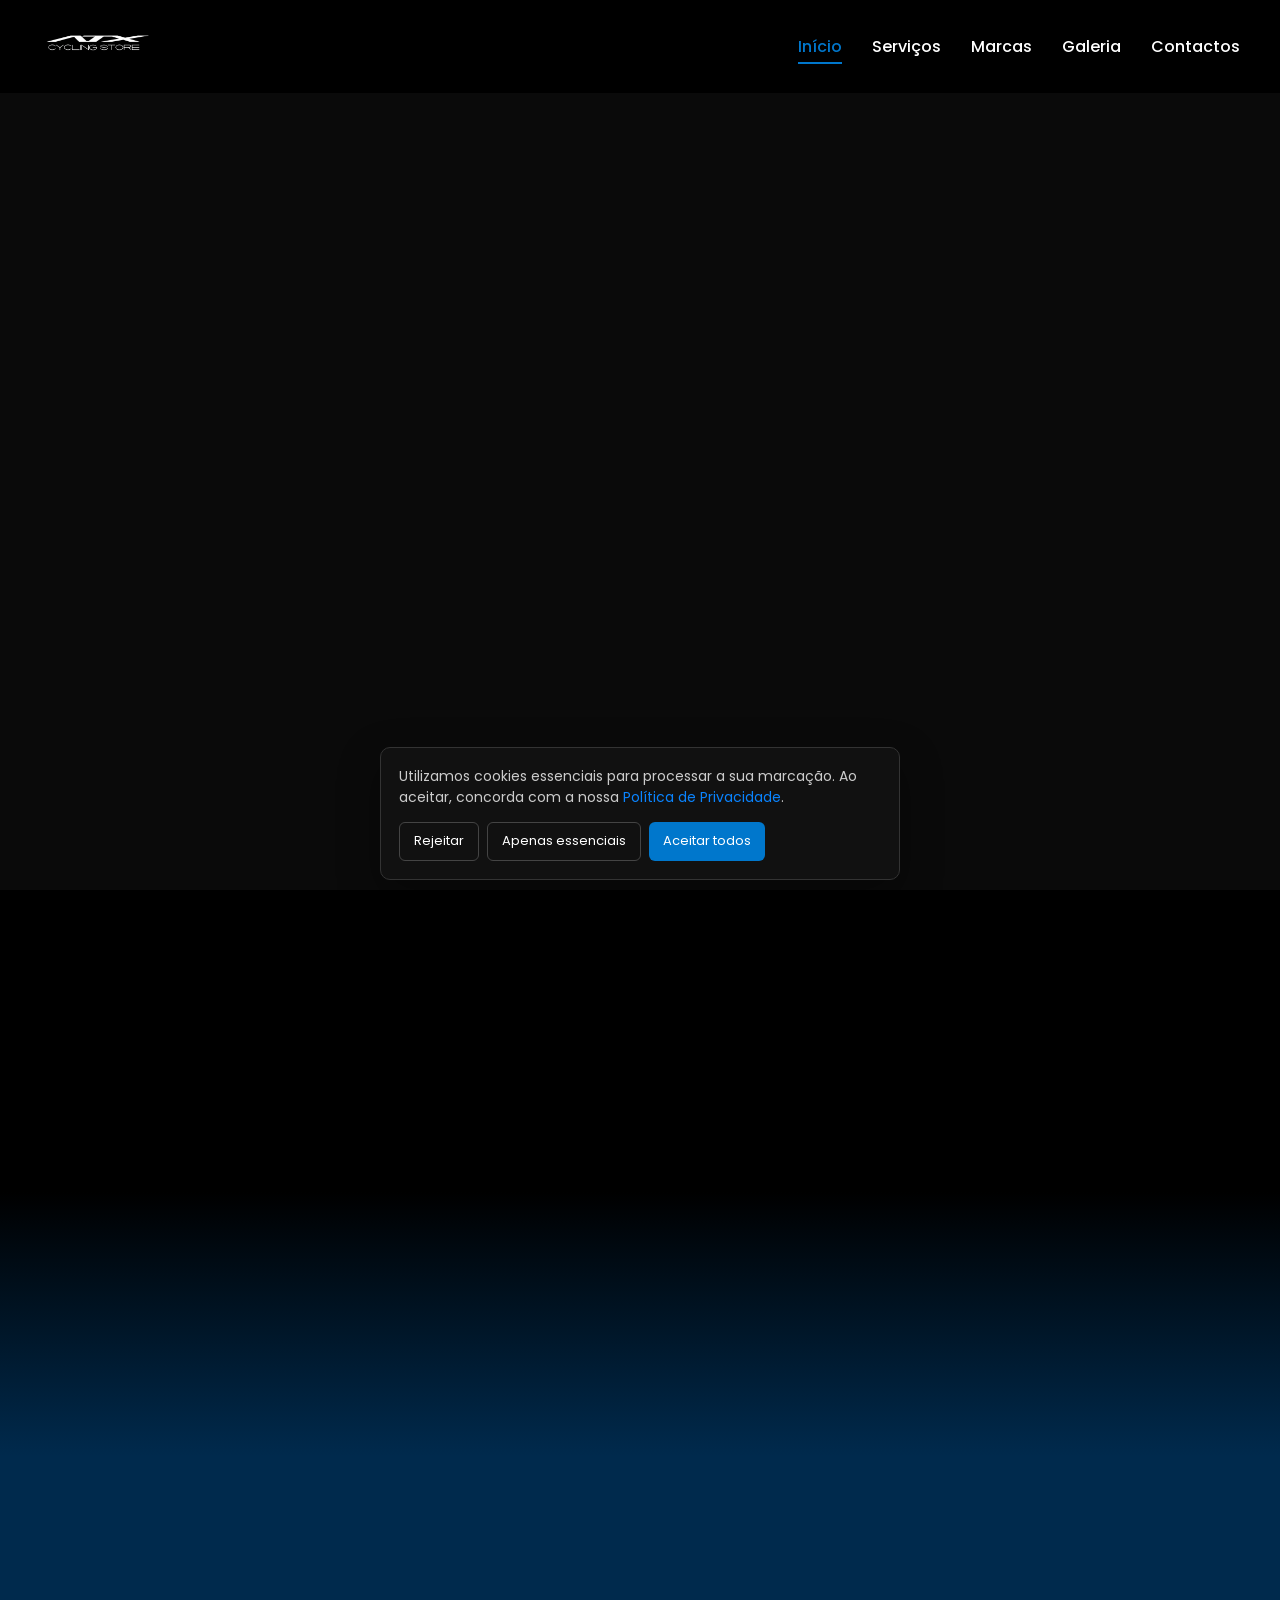
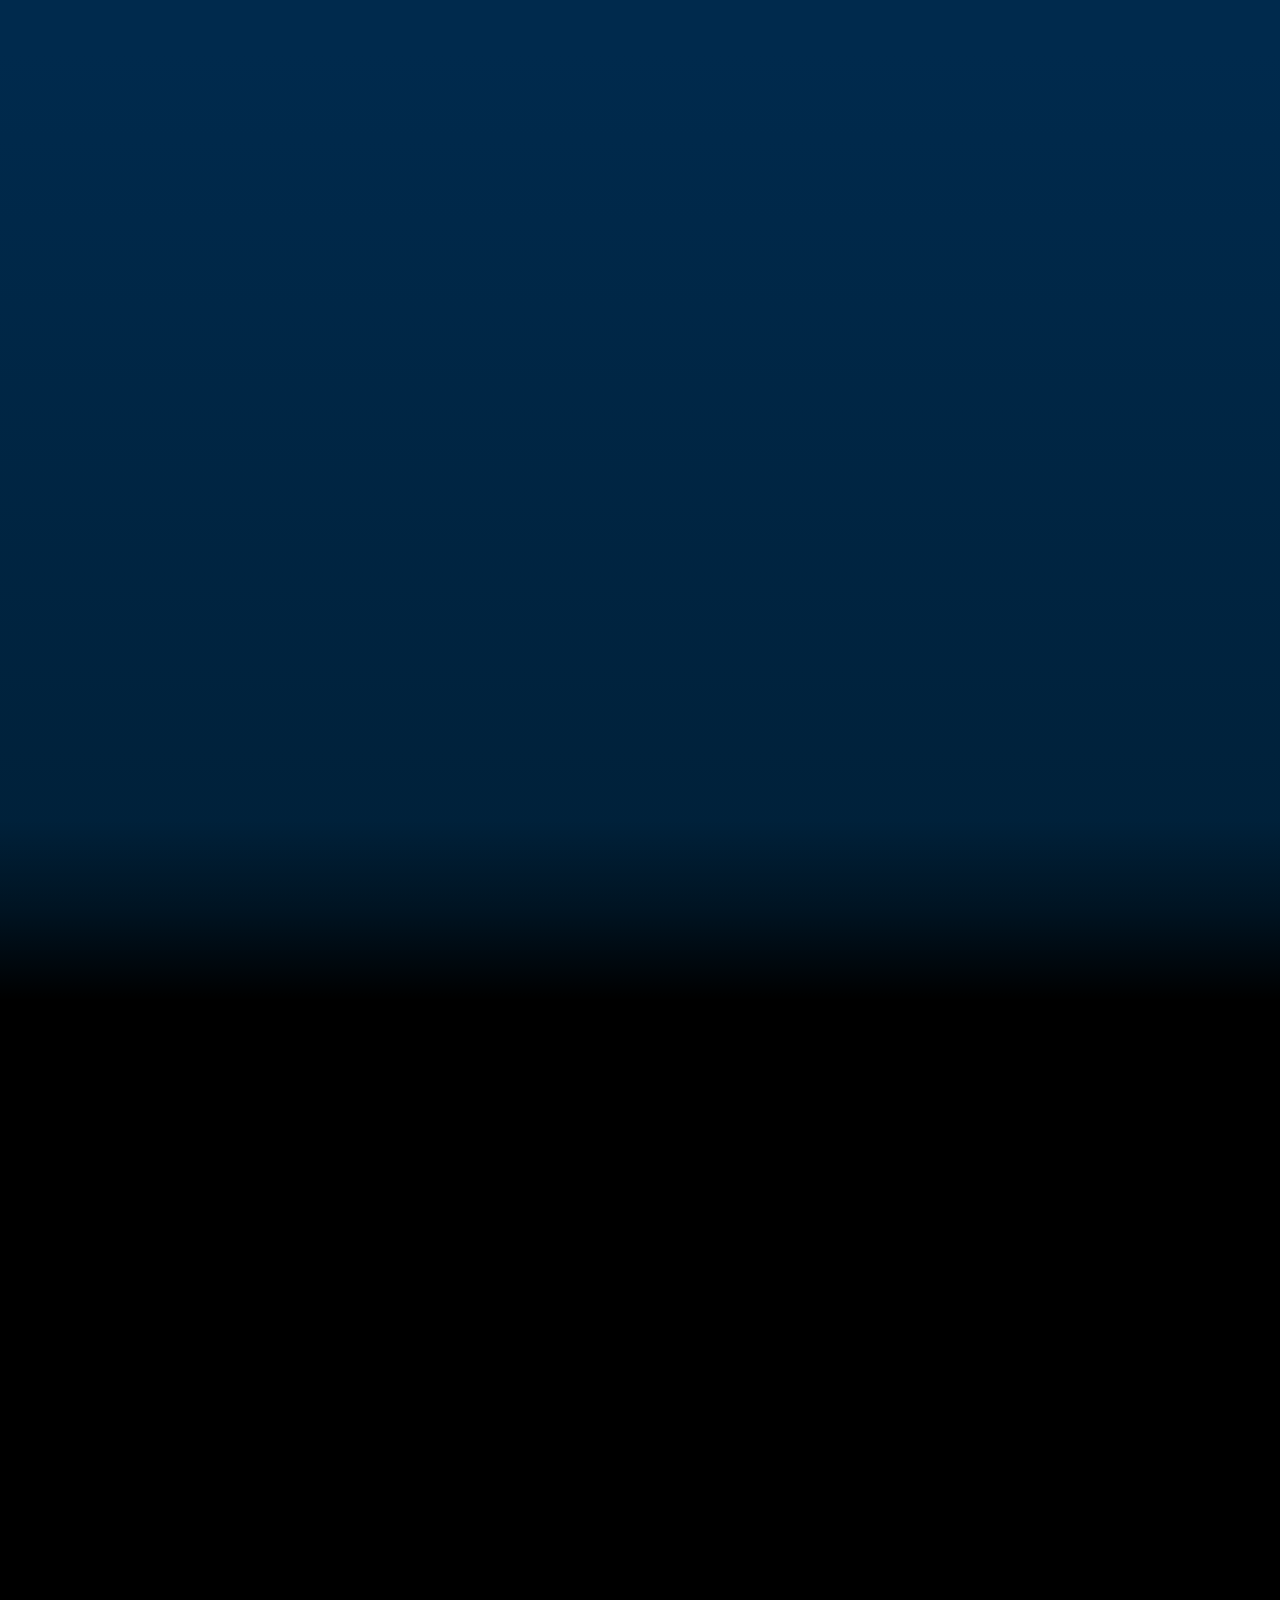
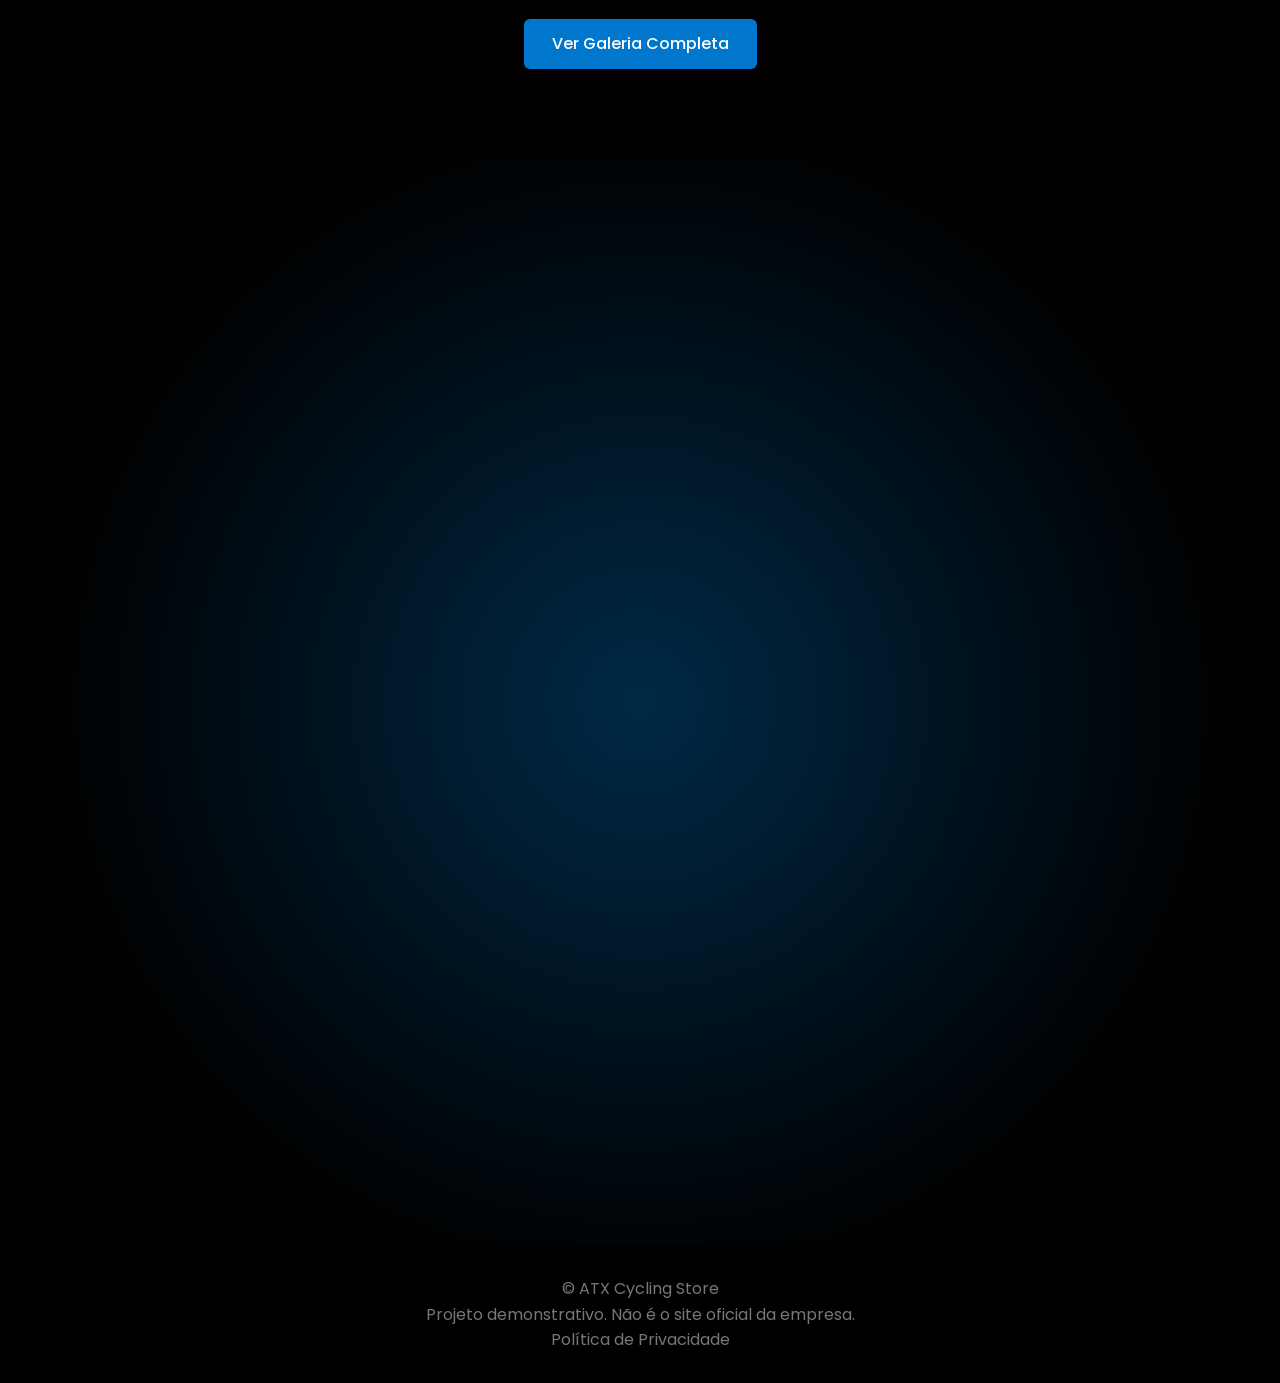
<file: index.html>
<!DOCTYPE html>
<html lang="pt">

<head>

    <meta charset="UTF-8">
    <meta name="viewport" content="width=device-width, initial-scale=1.0">

    <title>ATX Cycling Store</title>

    <link rel="icon" type="image/png" href="favicon_black.png">

    <link rel="stylesheet" href="css/style.css">

    <link href="https://fonts.googleapis.com/css2?family=Poppins:wght@300;400;500;600&display=swap" rel="stylesheet">

    <link rel="stylesheet" href="https://cdnjs.cloudflare.com/ajax/libs/font-awesome/6.5.0/css/all.min.css">

    <link rel="stylesheet" href="https://cdn.jsdelivr.net/npm/bootstrap-icons@1.11.3/font/bootstrap-icons.css">

</head>

<div id="cookie-banner" class="cookie-banner">

    <div class="cookie-card">

        <p class="cookie-text">
            Utilizamos cookies essenciais para processar a sua marcação.
            Ao aceitar, concorda com a nossa
            <a href="pages/privacy.html" style="color: #0a84ff">Política de Privacidade</a>.
        </p>

        <div class="cookie-actions">

            <button id="cookie-reject" class="cookie-btn-outline">
                Rejeitar
            </button>

            <button id="cookie-essential" class="cookie-btn-outline">
                Apenas essenciais
            </button>

            <button id="cookie-accept" class="cookie-btn-primary">
                Aceitar todos
            </button>

        </div>

    </div>

</div>

<body>

<!-- NAVBAR -->

<header>

    <nav class="navbar">

        <a href="index.html" class="logo">
            <img src="images/atx.png" alt="Logo">
        </a>

        <ul class="nav-links">

            <li><a href="index.html" class="nav-link">Início</a></li>
            <li><a href="pages/servicos.html" class="nav-link">Serviços</a></li>
            <li><a href="pages/marcas.html" class="nav-link">Marcas</a></li>
            <li><a href="pages/galeria.html" class="nav-link">Galeria</a></li>
            <li><a href="pages/contactos.html" class="nav-link">Contactos</a></li>

        </ul>

        <div class="hamburger" id="hamburger">
            <span></span>
            <span></span>
            <span></span>
        </div>

    </nav>

</header>


<!-- HERO -->

<section class="hero fade-in">

    <img src="images/atx.png" class="hero-logo">

    <h1>ATX Cycling Store</h1>
    <div class="hero-divider"></div>
    <a href="#contactos" class="btn-primary">
        Visite-nos
    </a>

</section>

<!-- MARCAS HERO -->

<section class="hero-marcas">

    <div class="container-marcas fade-in">

        <img src="images/giant.png" alt="Giant" class="fade-in">

        <img src="images/cadex_logo.png" alt="Cadex" class="fade-in">

        <img src="images/liv_logo.png" alt="Liv" class="fade-in">


    </div>

</section>


<!-- SHIMANO SERVICE CENTER -->

<section class="shimano-oficina">

    <div class="shimano-container fade-in">

        <div class="shimano-texto">

            <h2>Shimano Service Center</h2>

            <p>
                Sendo Shimano Service Center pertencemos a uma rede global de revendedores independentes de bicicletas
                certificados pela Shimano. Combinando assim uma
                manutenção de excelência com as mais recentes tecnologias para proporcionar o melhor serviço possível na
                sua bicicleta.
            </p>


            <div class="shimano-pontos">

                <div class="ponto">
                    <i class="bi bi-tools"></i>
                    <span>Mecânicos certificados</span>
                </div>

                <div class="ponto">
                    <i class="bi bi-gear"></i>
                    <span>Tecnologia Shimano mais recente</span>
                </div>

                <div class="ponto">
                    <i class="bi bi-link"></i>
                    <span>Componentes originais Shimano</span>
                </div>

            </div>

        </div>


        <div class="shimano-logo">

            <img src="images/shimano_01.png" alt="Shimano Service Center" loading="lazy">

        </div>

    </div>

</section>

<!-- EVENTO XTR -->

<section class="evento-xtr">

    <div class="evento-container fade-in">

        <h2>Lançamento Mundial XTR 9200</h2>

        <p>
            A ATX Cycling Store marcou presença no lançamento mundial da nova geração
            Shimano XTR. Um evento dedicado à inovação, performance e ao futuro do
            mountain bike.
        </p>

        <div class="evento-galeria">

            <img src="images/xtr/xtr13.png" loading="lazy">
            <img src="images/xtr/xtr6.png" loading="lazy">
            <img src="images/xtr/xtr1.png" loading="lazy">
            <img src="images/xtr/xtr12.png" loading="lazy">
            <img src="images/xtr/xtr4.png" loading="lazy">


        </div>

        <a href="pages/galeria.html" class="btn-primary evento-botao">Ver Galeria Completa</a>

    </div>

</section>

<!-- PROJETOS -->

<section class="projetos">

    <h2 class="fade-in">Projetos recentes</h2>

    <div class="projetos-galeria fade-in">

        <img src="images/gal/gal2.png" loading="lazy">
        <img src="images/gal/gal7.png" loading="lazy">
        <img src="images/gal/gal19.png" loading="lazy">
        <img src="images/gal/gal12.png" loading="lazy">

    </div>

    <a href="pages/galeria.html" class="btn-primary">Ver Galeria Completa</a>

</section>

<!-- CONTACTOS FINAL -->

<section id="contactos" class="contactos-final">

    <div class="contactos-wrapper fade-in">

        <h2>Visite-nos</h2>

        <div class="horario">

            <h3>Horário</h3>

            <p class="dias">Terça – Sexta</p>
            <p>09:00 – 13:00 | 15:00 – 19:00</p>

            <p class="dias">Sábado</p>
            <p>09:00 – 13:00</p>

        </div>


        <a href="pages/servicos.html" class="btn-primary btn-contactos">
            Ver Serviços
        </a>


        <div class="contactos-info">

            <h3>Contactos</h3>

            <div class="contacto-item">
                <i class="bi bi-telephone"></i>
                <span>+351 918 583 829</span>
            </div>

            <div class="contacto-item">
                <i class="bi bi-envelope"></i>
                <span>atxcyclingstore@gmail.com</span>
            </div>

        </div>

        <div class="contactos-links">

            <a href="https://www.instagram.com/atxcyclingstore/">
                <i class="bi bi-instagram"></i>
                <span>Instagram</span>
            </a>

            <a href="https://www.facebook.com/ATXcyclingstore/">
                <i class="bi bi-facebook"></i>
                <span>Facebook</span>
            </a>

        </div>

    </div>

</section>

<!-- FOOTER -->

<footer>

    <p>© ATX Cycling Store</p>
    <p>Projeto demonstrativo. Não é o site oficial da empresa.</p>
    <a href="/pages/privacy.html">Política de Privacidade</a>

</footer>


<script src="js/script.js"></script>


</body>

</html>
</file>
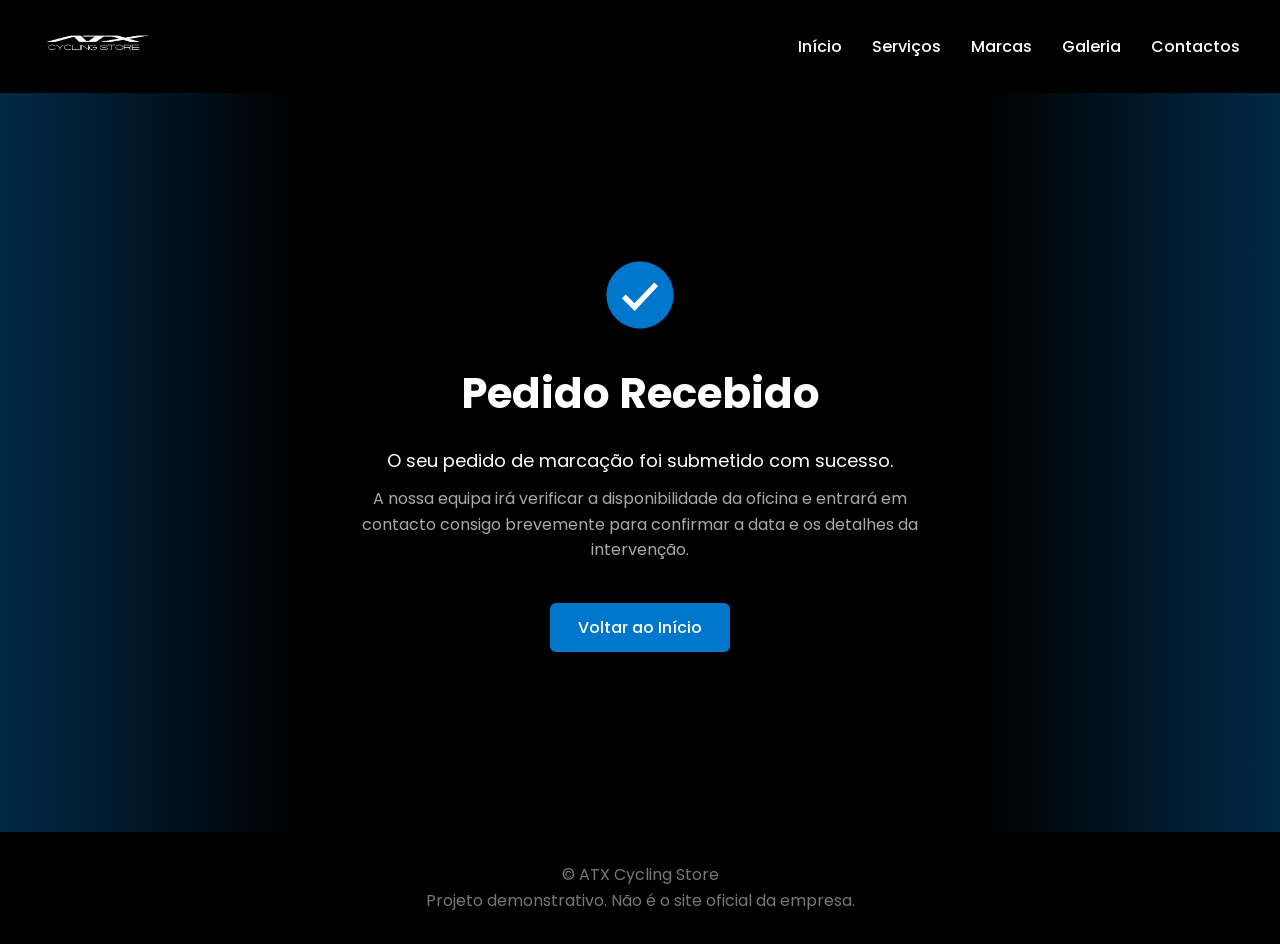
<file: pages/confirmacao.html>
<!DOCTYPE html>
<html lang="pt">
<head>
    <meta charset="UTF-8">
    <meta name="viewport" content="width=device-width, initial-scale=1.0">

    <title>Pedido Recebido</title>
    <link rel="icon" type="image/png" href="../favicon_black.png">

    <link rel="stylesheet" href="../css/style.css">

    <link href="https://fonts.googleapis.com/css2?family=Poppins:wght@300;400;500;600&display=swap" rel="stylesheet">

    <link rel="stylesheet" href="https://cdnjs.cloudflare.com/ajax/libs/font-awesome/6.5.0/css/all.min.css">

    <link rel="stylesheet" href="https://cdn.jsdelivr.net/npm/bootstrap-icons@1.11.3/font/bootstrap-icons.css">


</head>


<body id="servicos">

<header>

    <nav class="navbar">

        <a href="../index.html" class="logo">
            <img src="../images/atx.png" alt="Logo">
        </a>

        <ul class="nav-links">

            <li><a href="../index.html" class="nav-link">Início</a></li>
            <li><a href="servicos.html" class="nav-link">Serviços</a></li>
            <li><a href="marcas.html" class="nav-link">Marcas</a></li>
            <li><a href="galeria.html" class="nav-link">Galeria</a></li>
            <li><a href="contactos.html" class="nav-link">Contactos</a></li>

        </ul>

        <div class="hamburger" id="hamburger">
            <span></span>
            <span></span>
            <span></span>
        </div>

    </nav>

</header>



<section class="confirmacao-section">

    <div class="confirmacao-container">

        <div class="confirmacao-check">

            <svg class="checkmark" viewBox="0 0 52 52">

                <circle class="checkmark-circle"
                        cx="26"
                        cy="26"
                        r="25"
                        fill="#0077cc"/>

                <path class="checkmark-check"
                      fill="none"
                      stroke="white"
                      stroke-width="4"
                      d="M14 27 L22 35 L38 18"/>

            </svg>

        </div>


        <h1>Pedido Recebido</h1>

        <p class="confirmacao-mensagem">
            O seu pedido de marcação foi submetido com sucesso.
        </p>

        <p class="confirmacao-info">

            A nossa equipa irá verificar a disponibilidade da oficina e
            entrará em contacto consigo brevemente para confirmar a data
            e os detalhes da intervenção.

        </p>

        <a href="../index.html" class="btn-primary">
            Voltar ao Início
        </a>

    </div>

</section>

<footer>

    <p>© ATX Cycling Store</p>
    <p>Projeto demonstrativo. Não é o site oficial da empresa.</p>

</footer>

<script src="../js/script.js"></script>


</body>
</html>
</file>
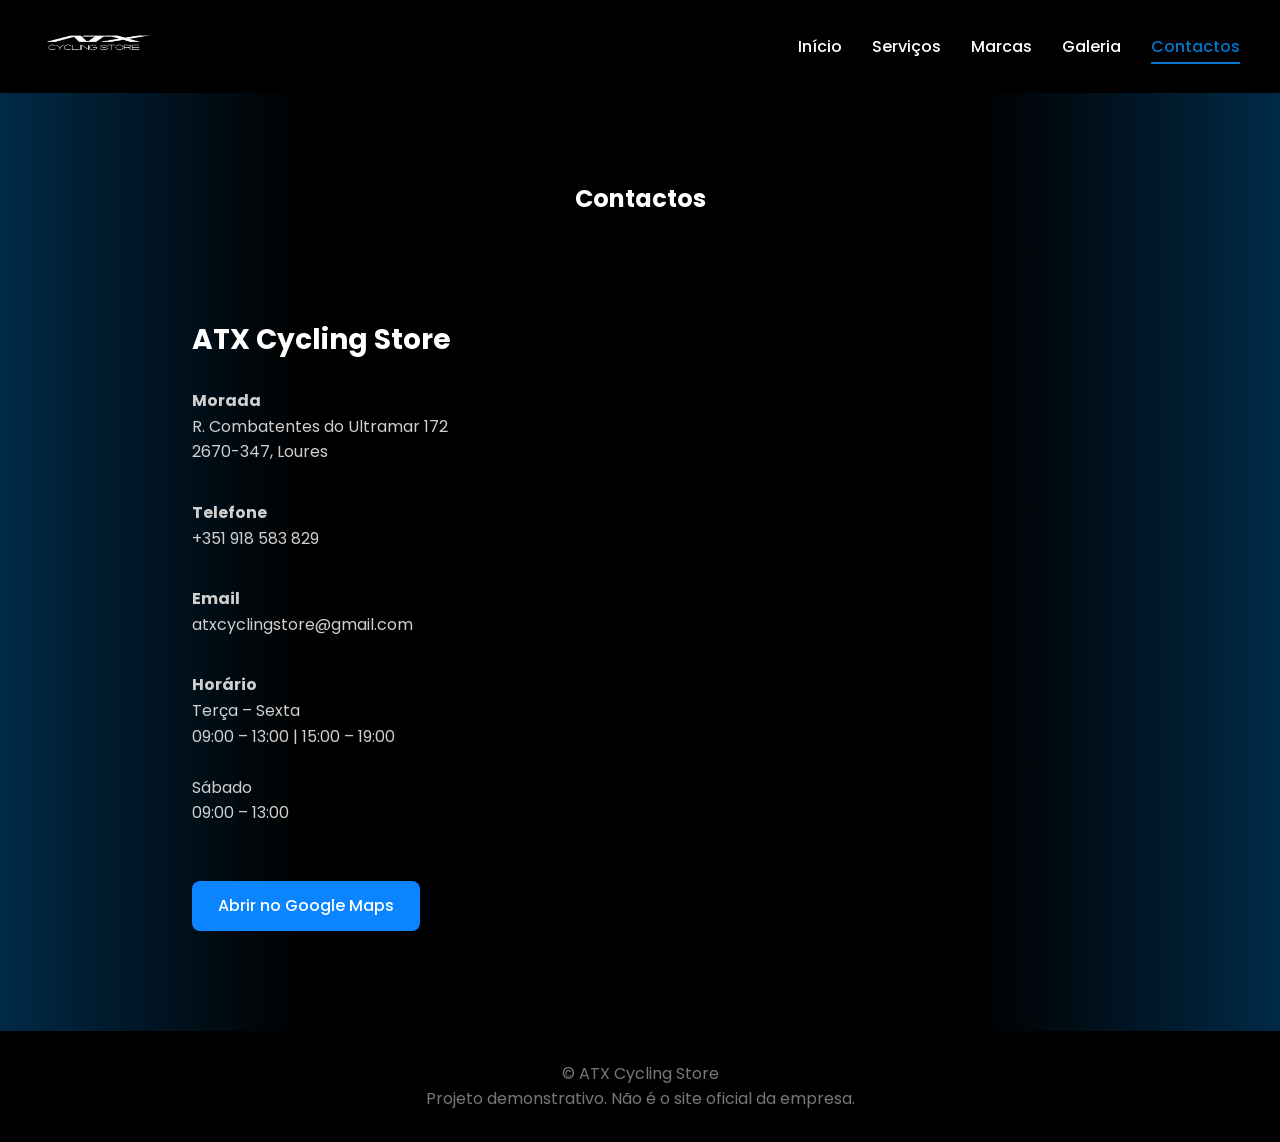
<file: pages/contactos.html>
<!DOCTYPE html>
<html lang="en">
<head>
    <meta charset="UTF-8">
    <meta name="viewport" content="width=device-width, initial-scale=1.0">
    <title>Contactos</title>
    <link rel="icon" type="image/png" href="../favicon_black.png">
    <link rel="stylesheet" href="../css/style.css">

    <link href="https://fonts.googleapis.com/css2?family=Poppins:wght@300;400;500;600&display=swap" rel="stylesheet">

    <link rel="stylesheet" href="https://cdnjs.cloudflare.com/ajax/libs/font-awesome/6.5.0/css/all.min.css">

    <link rel="stylesheet" href="https://cdn.jsdelivr.net/npm/bootstrap-icons@1.11.3/font/bootstrap-icons.css">

</head>
<body id="servicos">

    <header>

        <nav class="navbar">

            <a href="../index.html" class="logo">
                <img src="../images/atx.png" alt="Logo">
            </a>

            <ul class="nav-links">

                <li><a href="../index.html" class="nav-link">Início</a></li>
                <li><a href="servicos.html" class="nav-link">Serviços</a></li>
                <li><a href="marcas.html" class="nav-link">Marcas</a></li>
                <li><a href="galeria.html" class="nav-link">Galeria</a></li>
                <li><a href="contactos.html" class="nav-link">Contactos</a></li>

            </ul>

            <div class="hamburger" id="hamburger">
                <span></span>
                <span></span>
                <span></span>
            </div>

        </nav>

    </header>

    <section class="contact-section fade-in">

        <h1 class="contact-title">Contactos</h1>

        <div class="contact-container">

            <div class="contact-info">

                <h2>ATX Cycling Store</h2>

                <div class="contact-block">
                    <p><strong>Morada</strong><br>
                        R. Combatentes do Ultramar 172<br>
                        2670-347, Loures
                    </p>
                </div>


                <div class="contact-block">
                    <p><strong>Telefone</strong><br>
                        +351 918 583 829
                    </p>
                </div>


                <div class="contact-block">
                    <p><strong>Email</strong><br>
                        atxcyclingstore@gmail.com
                    </p>
                </div>


                <div class="contact-block">
                    <p><strong>Horário</strong><br>
                        Terça – Sexta<br>
                        09:00 – 13:00 | 15:00 – 19:00<br><br>

                        Sábado<br>
                        09:00 – 13:00
                    </p>
                </div>


                <a class="btn-primary maps-button"
                   href="https://www.google.com/maps/search/?api=1&query=ATX+Cycling+Store+Loures"
                   target="_blank">

                    Abrir no Google Maps

                </a>

            </div>


            <div class="map-container">

                <iframe
                        src="https://maps.google.com/maps?q=ATX%20Cycling%20Store%20Loures&output=embed"
                        loading="lazy">
                </iframe>

            </div>

        </div>

    </section>

    <footer>

        <p>© ATX Cycling Store</p>
        <p>Projeto demonstrativo. Não é o site oficial da empresa.</p>

    </footer>

    <script src="../js/script.js"></script>

</body>
</html>
</file>
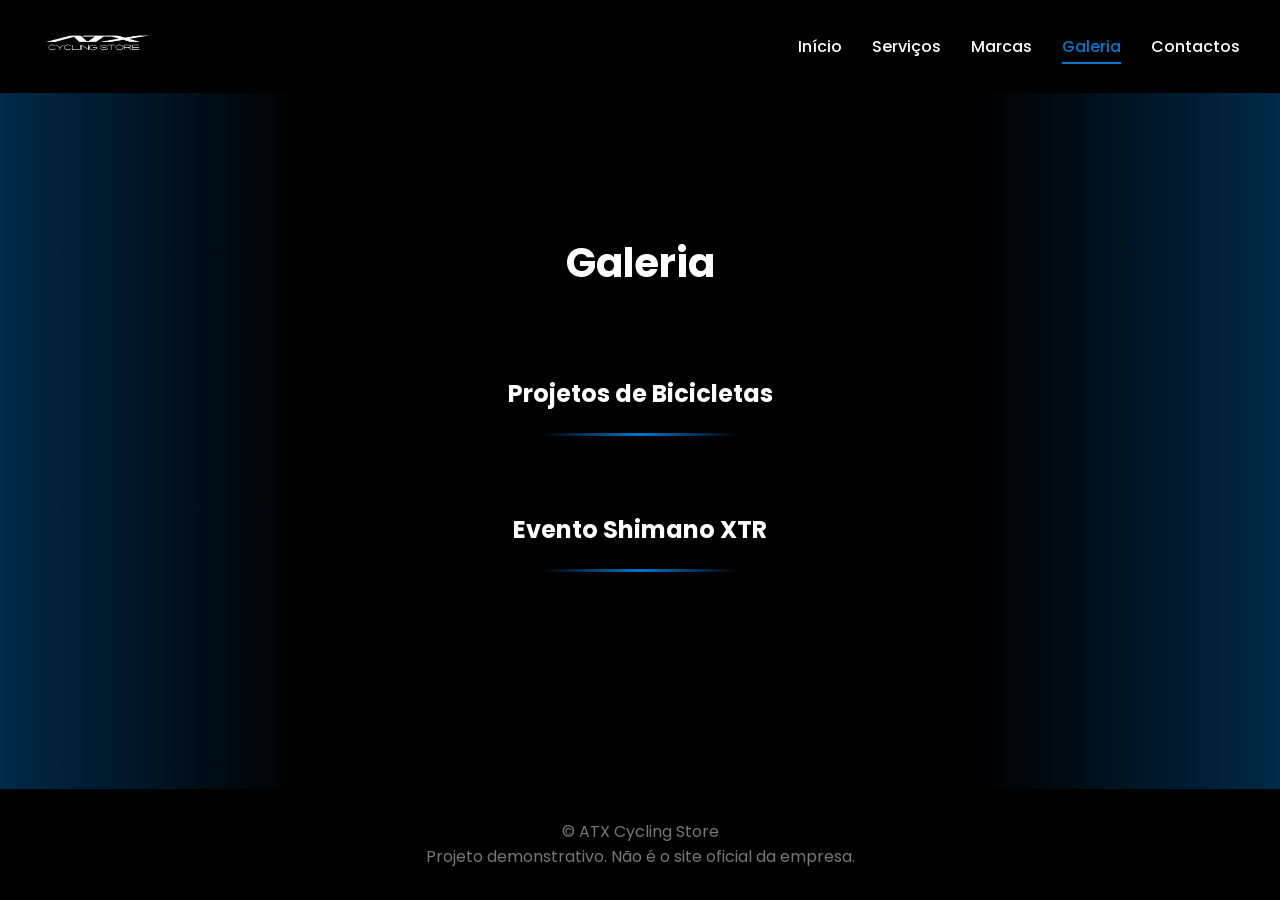
<file: pages/galeria.html>
<!DOCTYPE html>
<html lang="en">
<head>
    <meta charset="UTF-8">
    <meta name="viewport" content="width=device-width, initial-scale=1.0">
    <title>Galeria</title>
    <link rel="icon" type="image/png" href="../favicon_black.png">
    <link rel="stylesheet" href="../css/style.css">

    <link href="https://fonts.googleapis.com/css2?family=Poppins:wght@300;400;500;600&display=swap" rel="stylesheet">

    <link rel="stylesheet" href="https://cdnjs.cloudflare.com/ajax/libs/font-awesome/6.5.0/css/all.min.css">

    <link rel="stylesheet" href="https://cdn.jsdelivr.net/npm/bootstrap-icons@1.11.3/font/bootstrap-icons.css">

</head>
<body id="servicos">

<header>

    <nav class="navbar">

        <a href="../index.html" class="logo">
            <img src="../images/atx.png" alt="Logo">
        </a>

        <ul class="nav-links">

            <li><a href="../index.html" class="nav-link">Início</a></li>
            <li><a href="servicos.html" class="nav-link">Serviços</a></li>
            <li><a href="marcas.html" class="nav-link">Marcas</a></li>
            <li><a href="galeria.html" class="nav-link">Galeria</a></li>
            <li><a href="contactos.html" class="nav-link">Contactos</a></li>

        </ul>

        <div class="hamburger" id="hamburger">
            <span></span>
            <span></span>
            <span></span>
        </div>

    </nav>

</header>

<section id="galeria">

    <h1 class="titulo fade-in">Galeria</h1>

    <h2 class="categoria titulo fade-in">Projetos de Bicicletas</h2>
    <div class="gal-divider"></div>
    <div class="grid-galeria" id="gal-bikes"></div>

    <h2 class="categoria titulo fade-in">Evento Shimano XTR</h2>
    <div class="gal-divider"></div>
    <div class="grid-galeria" id="gal-xtr"></div>


</section>


<div id="lightbox">
    <span id="close-lightbox">&times;</span>

    <span class="nav prev">&#10094;</span>
    <img id="lightbox-img">
    <span class="nav next">&#10095;</span>

</div>

<footer>

    <p>© ATX Cycling Store</p>
    <p>Projeto demonstrativo. Não é o site oficial da empresa.</p>

</footer>

<script src="../js/script.js"></script>

</body>
</html>
</file>
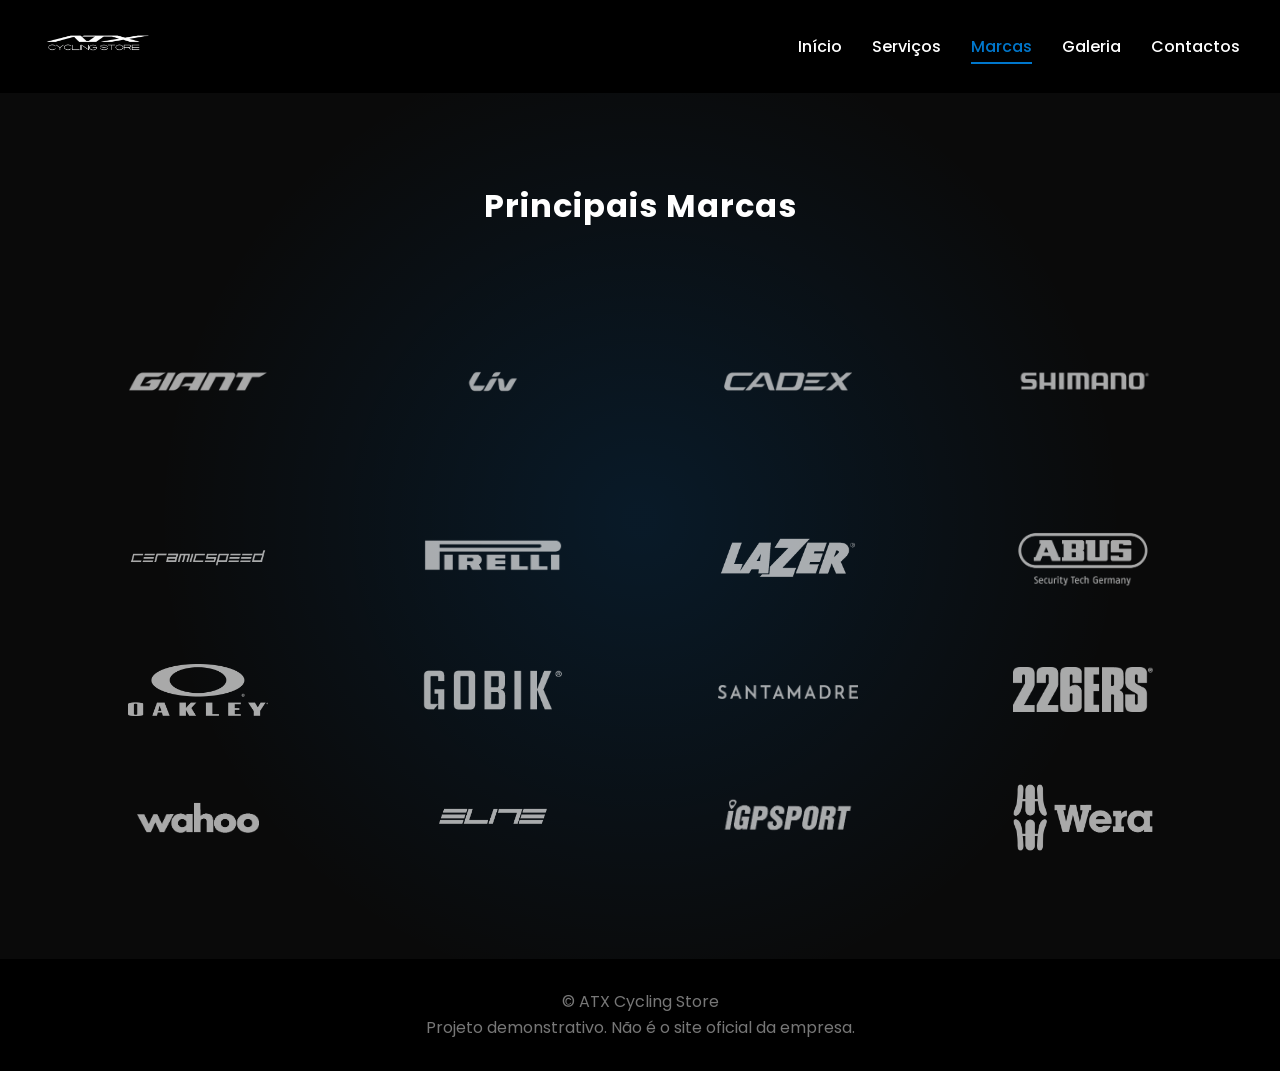
<file: pages/marcas.html>
<!DOCTYPE html>
<html lang="pt">

<head>
    <meta charset="UTF-8">
    <meta name="viewport" content="width=device-width, initial-scale=1.0">

    <title>Marcas</title>
    <link rel="icon" type="image/png" href="../favicon_black.png">

    <link rel="stylesheet" href="../css/style.css">
    <link href="https://fonts.googleapis.com/css2?family=Poppins:wght@300;400;500;600&display=swap" rel="stylesheet">
    <link rel="stylesheet" href="https://cdnjs.cloudflare.com/ajax/libs/font-awesome/6.5.0/css/all.min.css">
    <link rel="stylesheet" href="https://cdn.jsdelivr.net/npm/bootstrap-icons@1.11.3/font/bootstrap-icons.css">

</head>

<body>

<header>

    <nav class="navbar">

        <a href="../index.html" class="logo">
            <img src="../images/atx.png" alt="Logo">
        </a>

        <ul class="nav-links">

            <li><a href="../index.html" class="nav-link">Início</a></li>
            <li><a href="servicos.html" class="nav-link">Serviços</a></li>
            <li><a href="marcas.html" class="nav-link">Marcas</a></li>
            <li><a href="galeria.html" class="nav-link">Galeria</a></li>
            <li><a href="contactos.html" class="nav-link">Contactos</a></li>

        </ul>

        <div class="hamburger" id="hamburger">
            <span></span>
            <span></span>
            <span></span>
        </div>

    </nav>

</header>

<section class="brands-section fade-in">

    <h1 class="brands-title">Principais Marcas</h1>

    <div class="brands-grid">

        <a href="https://www.giant-bicycles.com/pt" target="_blank" rel="noopener noreferrer">
            <img src="../images/giant.png" alt="Giant">
        </a>

        <a href="https://www.liv-cycling.com/pt" target="_blank" rel="noopener noreferrer">
            <img src="../images/liv_logo.png" alt="Liv">
        </a>

        <a href="https://www.cadex-cycling.com/pt" target="_blank" rel="noopener noreferrer">
            <img src="../images/cadex_logo.png" alt="Cadex">
        </a>

        <a href="https://bike.shimano.com/pt-PT/home.html" target="_blank" rel="noopener noreferrer">
            <img src="../images/shimano_logo_branco.png" alt="Shimano">
        </a>

        <a href="https://ceramicspeed.com/en-eu?mdApp_countryCodeDomain=EU" target="_blank" rel="noopener noreferrer">
            <img src="../images/ceramicspeed_logo.png" alt="CeramicSpeed">
        </a>

        <a href="https://www.pirelli.com/tyres/en-ww/bike" target="_blank" rel="noopener noreferrer">
            <img src="../images/pirelli_logo.png" alt="Pirelli">
        </a>

        <a href="https://www.lazersport.com/pt/" target="_blank" rel="noopener noreferrer">
            <img src="../images/lazersport_logo.png" alt="Lazer">
        </a>

        <a href="https://www.abus.com/int/Consumer/Bike-helmets" target="_blank" rel="noopener noreferrer">
            <img src="../images/abus_logo.png" alt="Abus">
        </a>

        <a href="https://www.oakley.com/en-us" target="_blank" rel="noopener noreferrer">
            <img src="../images/oakley_logo.png" alt="Oakley">
        </a>

        <a href="https://gobik.com/en/pages/custom-works?gad_source=1&gad_campaignid=22122521007&gbraid=0AAAAACpQhJ_iv035yxqGAVxDId-G5LSDI&gclid=Cj0KCQjwve7NBhC-ARIsALZy9HWSPjNoRTq5nrnes81Q6RBgtPke64-IxAWxXqAg3nE48VPN9yfyrpcaAkEXEALw_wcB" target="_blank" rel="noopener noreferrer">
            <img src="../images/gobik_logo.png" alt="Gobik">
        </a>

        <a href="https://santamadreco.com/es/" target="_blank" rel="noopener noreferrer">
            <img src="../images/santamadre_logo.png" alt="Santamdre">
        </a>

        <a href="https://www.226ers.com/pt-pt?srsltid=AfmBOooO2-jNu4UjVRWpMVOP6qBITG7MkVhtVrD3z1KZTwcNe57yQKzM" target="_blank" rel="noopener noreferrer">
            <img src="../images/226ers_logo.png" alt="226ERS">
        </a>

        <a href="https://eu.wahoofitness.com/" target="_blank" rel="noopener noreferrer">
            <img src="../images/wahoo_logo.png" alt="Wahoo">
        </a>

        <a href="https://www.elite-it.com/en" target="_blank" rel="noopener noreferrer">
            <img src="../images/elite_logo.png" alt="Elite">
        </a>

        <a href="https://www.igpsport.com/pt" target="_blank" rel="noopener noreferrer">
            <img src="../images/igps_logo.png" alt="IGPS">
        </a>

        <a href="https://www.wera.de/en/" target="_blank" rel="noopener noreferrer">
            <img src="../images/wera_logo_branco.png" alt="Wera Tools">
        </a>

    </div>

</section>

<footer>

    <p>© ATX Cycling Store</p>
    <p>Projeto demonstrativo. Não é o site oficial da empresa.</p>

</footer>

<script src="../js/script.js"></script>

</body>

</html>
</file>
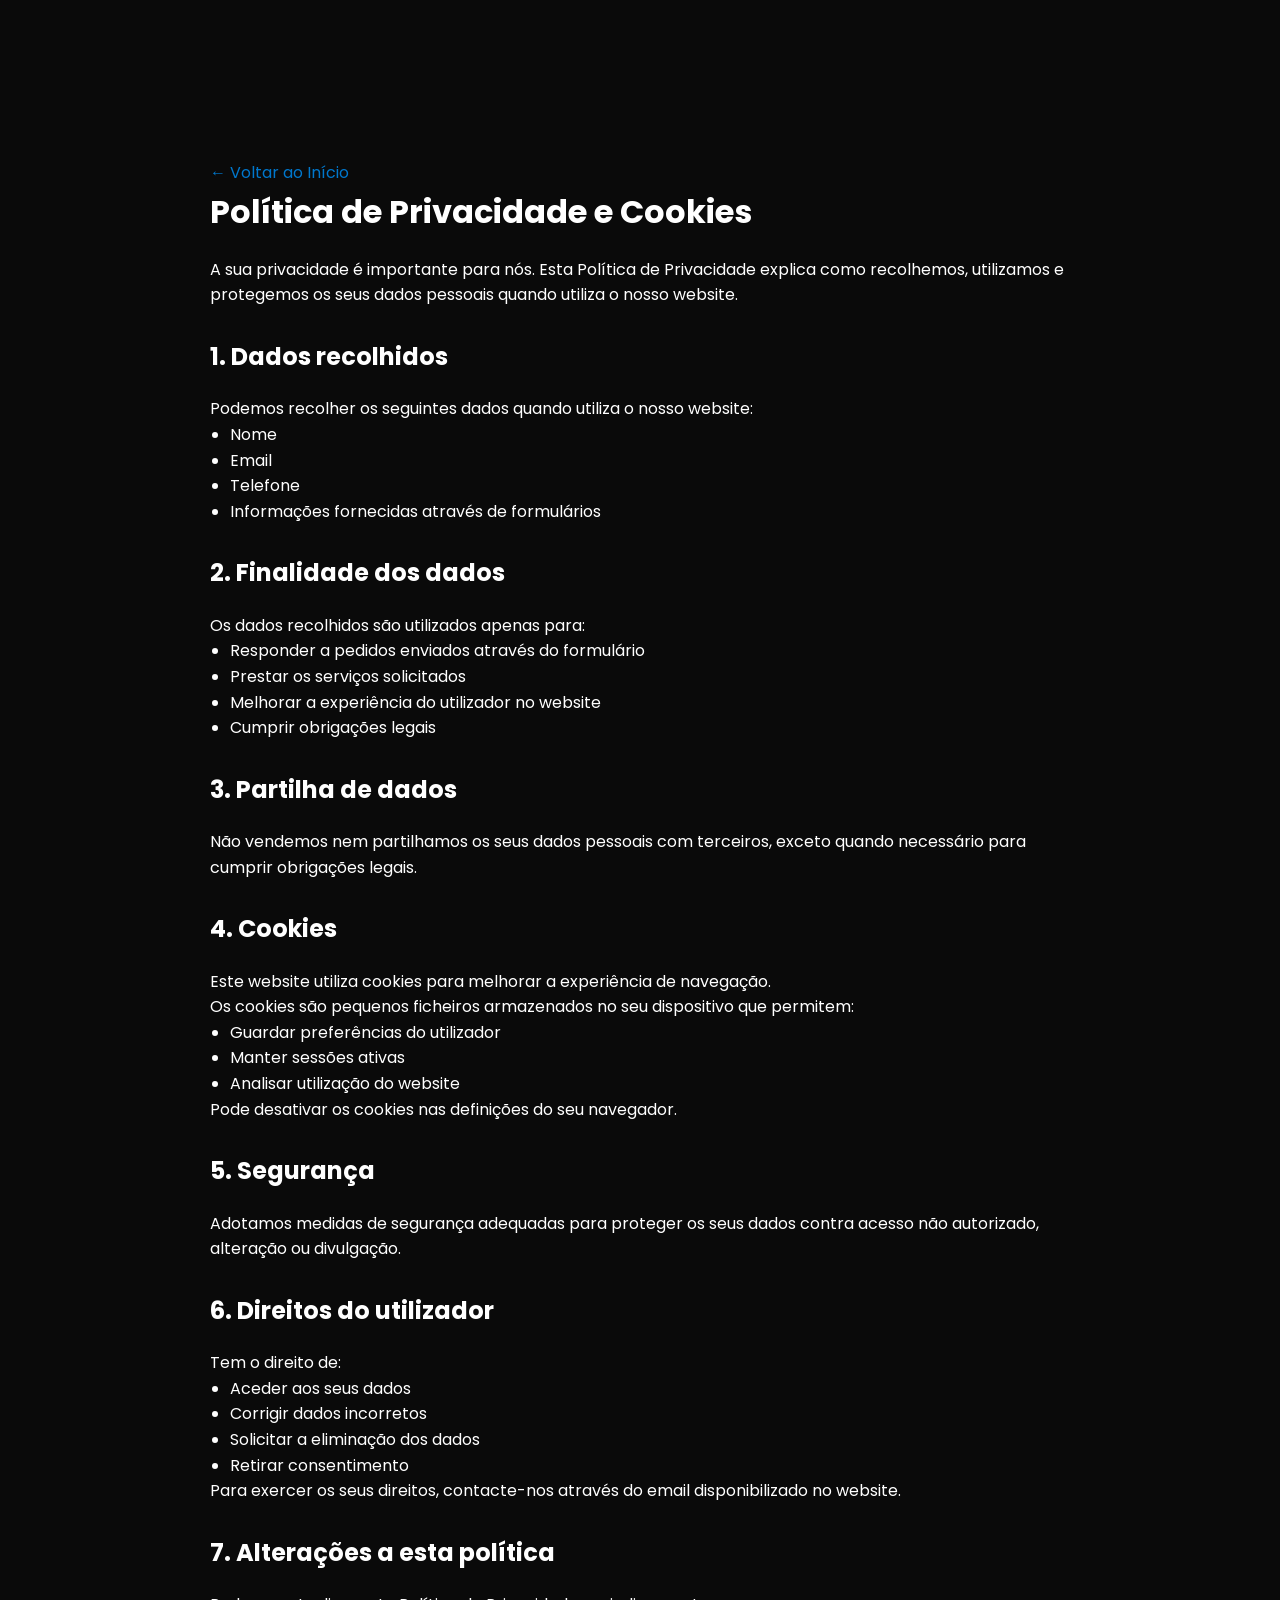
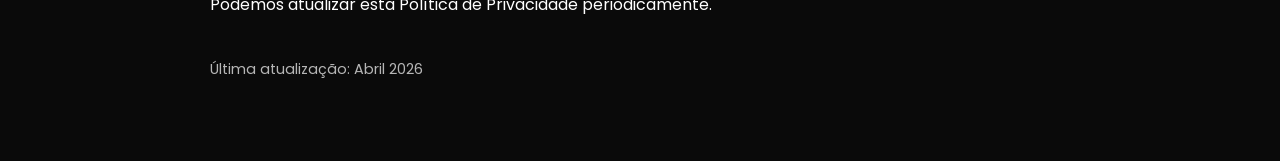
<file: pages/privacy.html>
<!DOCTYPE html>
<html lang="pt">

<head>

    <meta charset="UTF-8">
    <meta name="viewport" content="width=device-width, initial-scale=1.0">

    <title>Política de Privacidade | ATX</title>

    <link rel="icon" type="image/png" href="/favicon_black.png">

    <link rel="stylesheet" href="/css/style.css">

    <link href="https://fonts.googleapis.com/css2?family=Poppins:wght@300;400;500;600&display=swap" rel="stylesheet">

    <link rel="stylesheet" href="https://cdnjs.cloudflare.com/ajax/libs/font-awesome/6.5.0/css/all.min.css">

    <link rel="stylesheet" href="https://cdn.jsdelivr.net/npm/bootstrap-icons@1.11.3/font/bootstrap-icons.css">


    <style>
        .container {
            max-width: 900px;
            margin: 60px auto;
            padding: 20px;
        }

        h1 {
            margin-bottom: 20px;
        }

        h2 {
            margin-top: 30px;
        }

        p {
            line-height: 1.6;
        }

        ul {
            margin-left: 20px;
        }

        .last-updated {
            margin-top: 40px;
            font-size: 0.9rem;
            opacity: 0.7;
        }
    </style>

</head>


<body>

<div class="container">

    <a class="btn-voltar" href="../index.html">
        ← Voltar ao Início
    </a>

    <h1>Política de Privacidade e Cookies</h1>

    <p>
        A sua privacidade é importante para nós. Esta Política de Privacidade explica como recolhemos, utilizamos e
        protegemos os seus dados pessoais quando utiliza o nosso website.
    </p>

    <h2>1. Dados recolhidos</h2>

    <p>
        Podemos recolher os seguintes dados quando utiliza o nosso website:
    </p>

    <ul>
        <li>Nome</li>
        <li>Email</li>
        <li>Telefone</li>
        <li>Informações fornecidas através de formulários</li>
    </ul>

    <h2>2. Finalidade dos dados</h2>

    <p>
        Os dados recolhidos são utilizados apenas para:
    </p>

    <ul>
        <li>Responder a pedidos enviados através do formulário</li>
        <li>Prestar os serviços solicitados</li>
        <li>Melhorar a experiência do utilizador no website</li>
        <li>Cumprir obrigações legais</li>
    </ul>

    <h2>3. Partilha de dados</h2>

    <p>
        Não vendemos nem partilhamos os seus dados pessoais com terceiros, exceto quando necessário para cumprir
        obrigações legais.
    </p>

    <h2>4. Cookies</h2>

    <p>
        Este website utiliza cookies para melhorar a experiência de navegação.
    </p>

    <p>
        Os cookies são pequenos ficheiros armazenados no seu dispositivo que permitem:
    </p>

    <ul>
        <li>Guardar preferências do utilizador</li>
        <li>Manter sessões ativas</li>
        <li>Analisar utilização do website</li>
    </ul>

    <p>
        Pode desativar os cookies nas definições do seu navegador.
    </p>

    <h2>5. Segurança</h2>

    <p>
        Adotamos medidas de segurança adequadas para proteger os seus dados contra acesso não autorizado, alteração ou
        divulgação.
    </p>

    <h2>6. Direitos do utilizador</h2>

    <p>
        Tem o direito de:
    </p>

    <ul>
        <li>Aceder aos seus dados</li>
        <li>Corrigir dados incorretos</li>
        <li>Solicitar a eliminação dos dados</li>
        <li>Retirar consentimento</li>
    </ul>

    <p>
        Para exercer os seus direitos, contacte-nos através do email disponibilizado no website.
    </p>

    <h2>7. Alterações a esta política</h2>

    <p>
        Podemos atualizar esta Política de Privacidade periodicamente.
    </p>

    <p class="last-updated">
        Última atualização: Abril 2026
    </p>

</div>

</body>
</html>
</file>
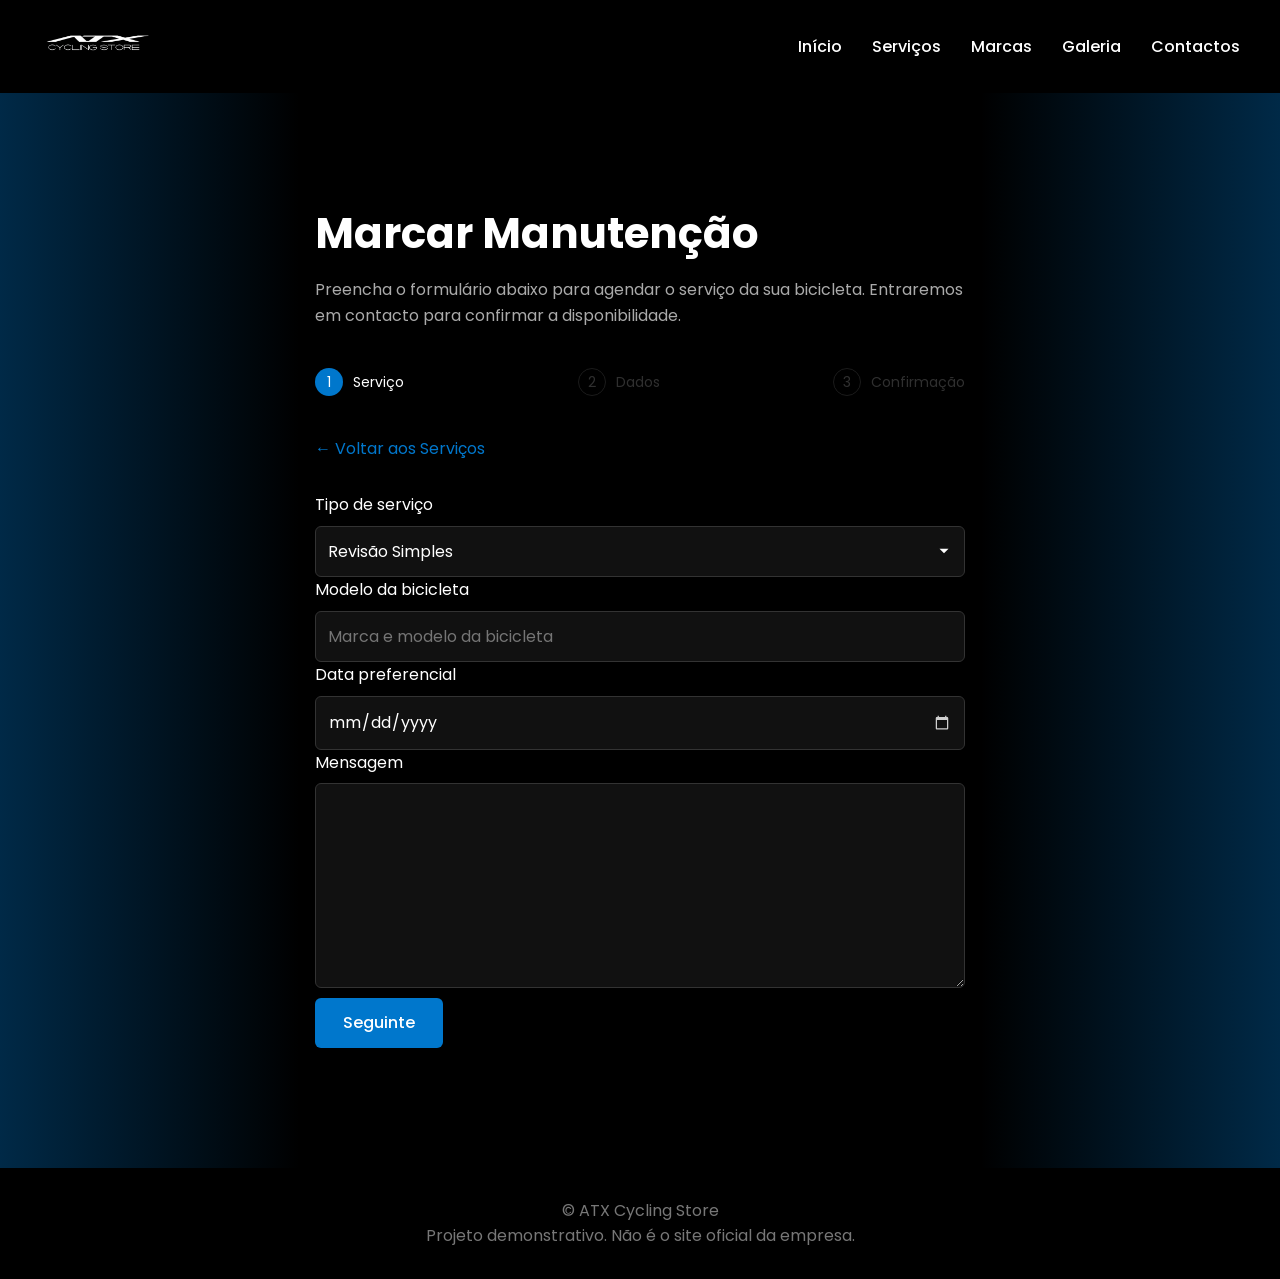
<file: pages/reserva.html>
<!DOCTYPE html>
<html lang="pt">
<head>
    <meta charset="UTF-8">
    <meta name="viewport" content="width=device-width, initial-scale=1.0">

    <title>Reserva</title>
    <link rel="icon" type="image/png" href="../favicon_black.png">
    <link rel="stylesheet" href="../css/style.css">
    <link href="https://fonts.googleapis.com/css2?family=Poppins:wght@300;400;500;600&display=swap" rel="stylesheet">
    <link rel="stylesheet" href="https://cdnjs.cloudflare.com/ajax/libs/font-awesome/6.5.0/css/all.min.css">
    <link rel="stylesheet" href="https://cdn.jsdelivr.net/npm/bootstrap-icons@1.11.3/font/bootstrap-icons.css">
</head>
<body id="servicos">

<header>

    <nav class="navbar">

        <a href="../index.html" class="logo">
            <img src="../images/atx.png" alt="Logo">
        </a>

        <ul class="nav-links">

            <li><a href="../index.html" class="nav-link">Início</a></li>
            <li><a href="servicos.html" class="nav-link">Serviços</a></li>
            <li><a href="marcas.html" class="nav-link">Marcas</a></li>
            <li><a href="galeria.html" class="nav-link">Galeria</a></li>
            <li><a href="contactos.html" class="nav-link">Contactos</a></li>

        </ul>

        <div class="hamburger" id="hamburger">
            <span></span>
            <span></span>
            <span></span>
        </div>

    </nav>

</header>


<section class="reserva-section">

    <div class="reserva-container">

        <h1>Marcar Manutenção</h1>

        <p class="reserva-intro">
            Preencha o formulário abaixo para agendar o serviço da sua bicicleta.
            Entraremos em contacto para confirmar a disponibilidade.
        </p>


        <!-- STEP INDICATOR -->

        <div class="reserva-steps">

            <div class="step active">
                <span>1</span>
                Serviço
            </div>

            <div class="step">
                <span>2</span>
                Dados
            </div>

            <div class="step">
                <span>3</span>
                Confirmação
            </div>

        </div>


        <button type="button" class="btn-voltar" onclick="history.back()">
            ← Voltar aos Serviços
        </button>


        <form class="reserva-form" id="reservaForm">

            <input type="hidden" name="cookieConsent" id="cookieConsentInput">

            <!-- PASSO 1 -->

            <div class="form-step active" id="step1">

                <div class="form-group">
                    <label>Tipo de serviço</label>
                    <select name="servico" id="servico">

                        <option>Revisão Simples</option>
                        <option>Revisão Básica</option>
                        <option>Revisão Completa BTT (rígida)</option>
                        <option>Revisão Completa BTT (suspensão total)</option>
                        <option>Revisão Completa Estrada</option>
                        <option>Revisão Completa E-Bike</option>
                        <option>Suspensão</option>
                        <option>Outro serviço</option>

                    </select>
                </div>

                <div class="form-group">

                    <label>Modelo da bicicleta</label>

                    <input
                            type="text" name="modeloBike" id="modeloBike"
                            placeholder="Marca e modelo da bicicleta" required>
                </div>

                <div class="form-group">
                    <label>Data preferencial</label>
                    <input type="date" name="data" id="data">
                </div>

                <div class="form-group">
                    <label>Mensagem</label>
                    <textarea name="mensagem" rows="7" id="mensagem"></textarea>
                </div>

                <button type="button" class="btn-primary next-step">
                    Seguinte
                </button>

            </div>


            <!-- PASSO 2 -->

            <div class="form-step" id="step2">

                <div class="form-group">
                    <label>Nome</label>
                    <input type="text" name="nome" id="nome" required>
                </div>

                <div class="form-group">
                    <label>Email</label>
                    <input type="email" name="email" id="email" required>
                </div>

                <div class="form-group">
                    <label>Telefone</label>
                    <input type="tel" name="telefone" id="telefone">
                </div>

                <div class="form-buttons">

                    <button type="button" class="btn-cancelar prev-step">
                        Voltar
                    </button>

                    <button type="button" class="btn-primary next-step">
                        Seguinte
                    </button>

                </div>


            </div>


            <!-- PASSO 3 -->

            <div class="form-step" id="step3">

                <h3>Confirmar dados</h3>

                <div class="resumo">

                    <p><strong>Serviço:</strong> <span id="resumoServico"></span></p>

                    <p><strong>Bicicleta:</strong> <span id="resumoBike"></span></p>

                    <p><strong>Data preferencial:</strong> <span id="resumoData"></span></p>

                    <p><strong>Mensagem:</strong> <span id="resumoMensagem"></span></p>

                    <p><strong>Nome:</strong> <span id="resumoNome"></span></p>

                    <p><strong>Email:</strong> <span id="resumoEmail"></span></p>

                    <p><strong>Telefone:</strong> <span id="resumoTelefone"></span></p>

                </div>

                <div class="form-buttons">

                    <button type="button" class="btn-cancelar prev-step">
                        Voltar
                    </button>

                    <button type="submit" class="btn-primary" id="submitBtn">
                        Enviar Pedido
                    </button>

                </div>

            </div>

        </form>


    </div>

</section>

<footer>

    <p>© ATX Cycling Store</p>
    <p>Projeto demonstrativo. Não é o site oficial da empresa.</p>

</footer>

<script src="../js/script.js"></script>


</body>
</html>
</file>
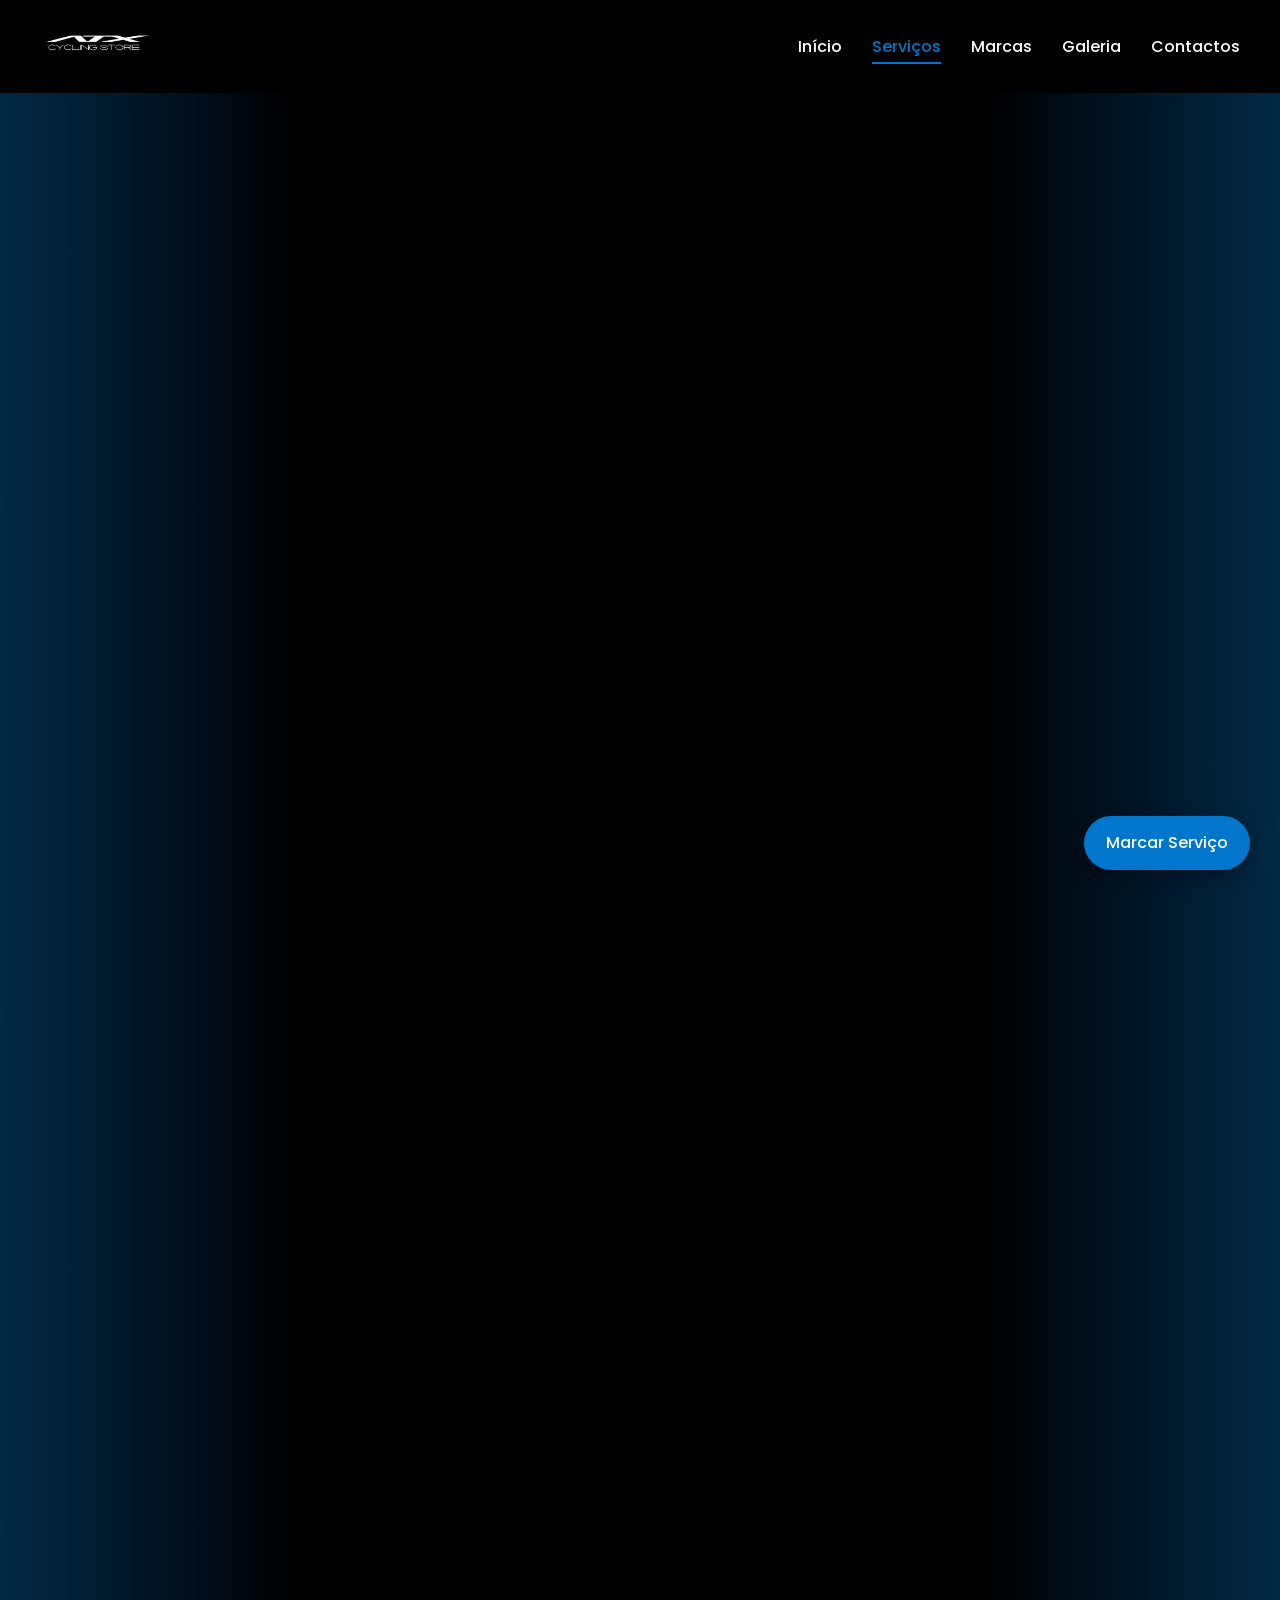
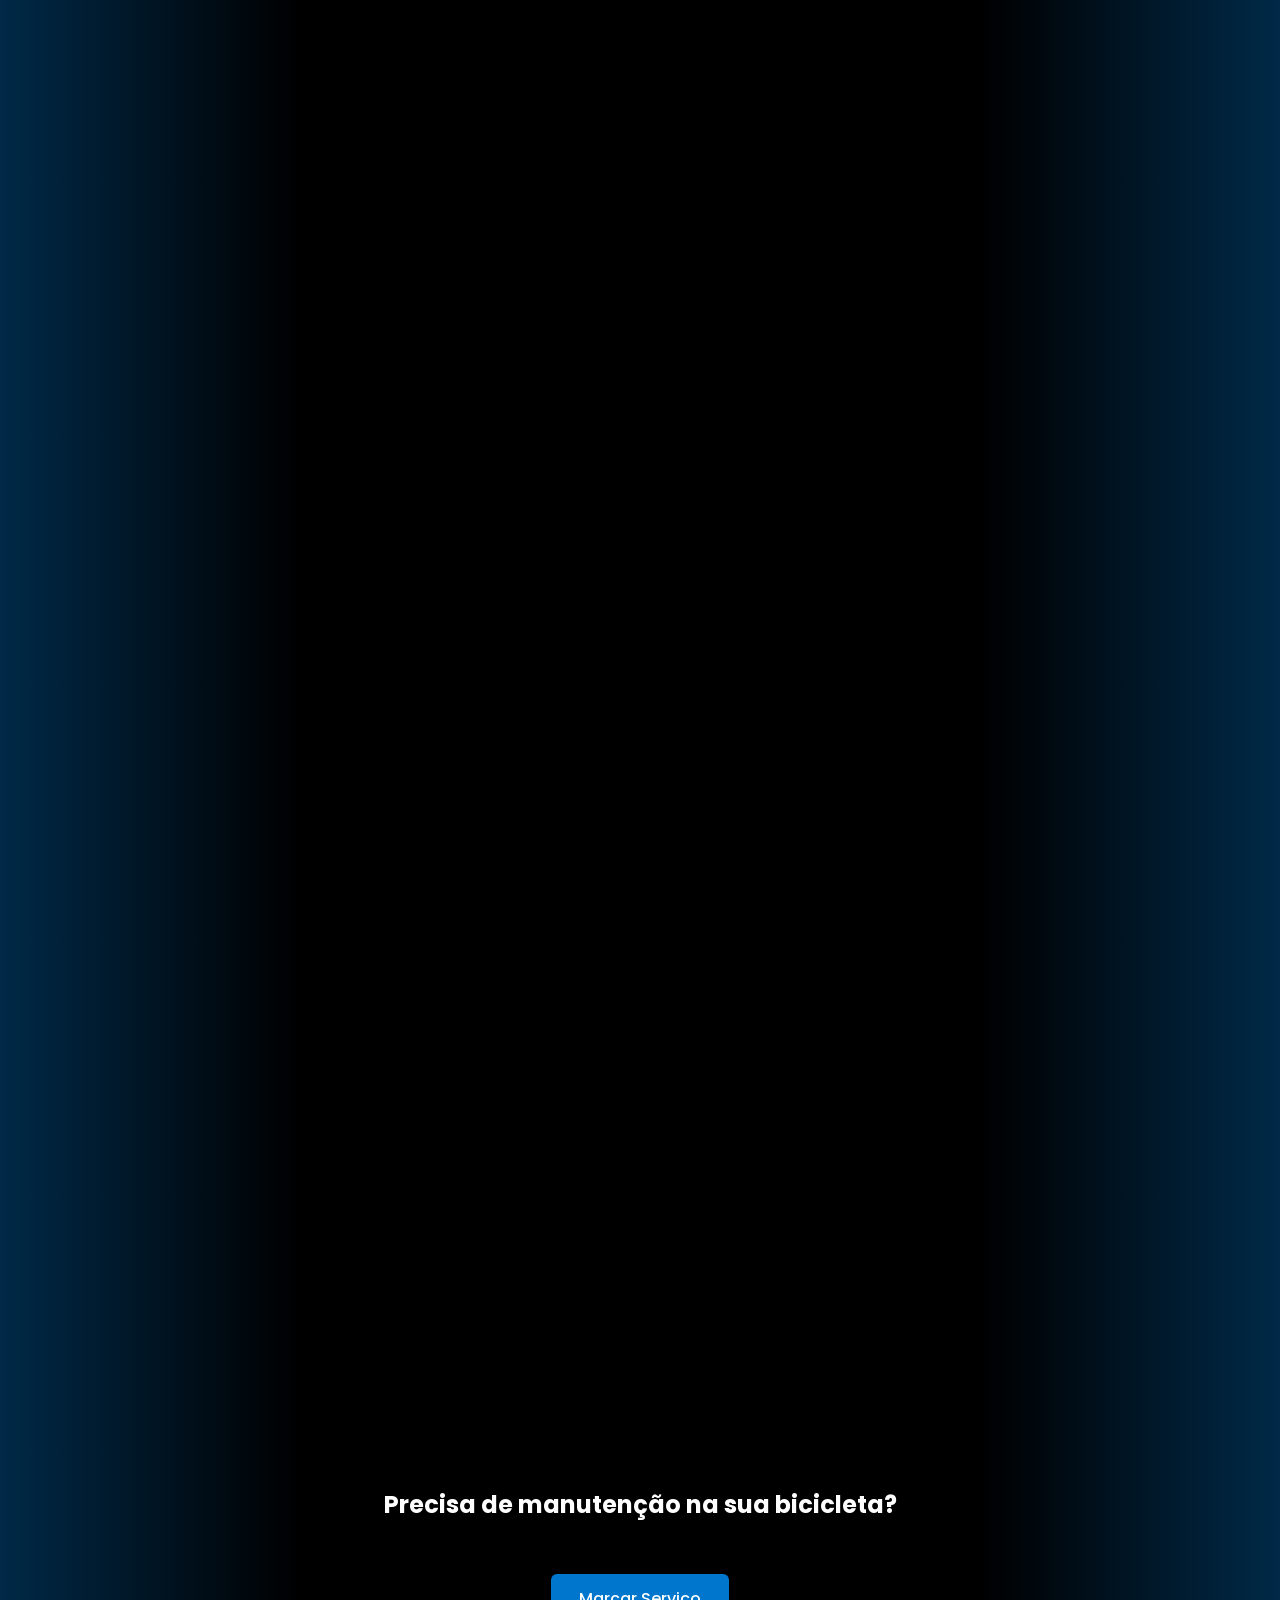
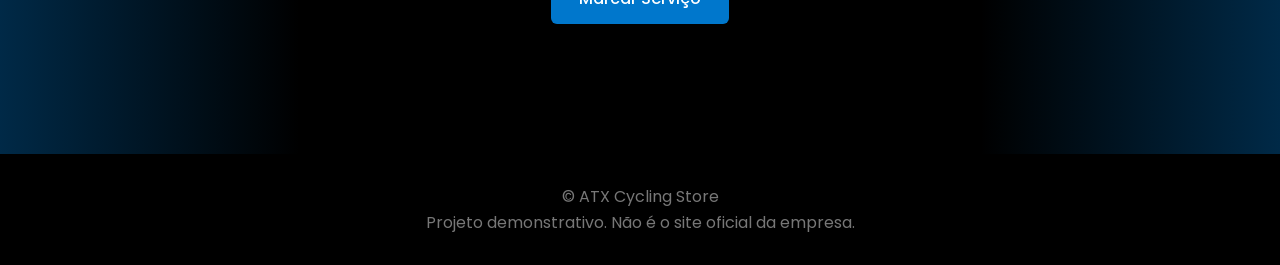
<file: pages/servicos.html>
<!DOCTYPE html>
<html lang="pt">
<head>
    <meta charset="UTF-8">
    <meta name="viewport" content="width=device-width, initial-scale=1.0">

    <title>Serviços</title>
    <link rel="icon" type="image/png" href="../favicon_black.png">
    <link rel="stylesheet" href="../css/style.css">
    <link href="https://fonts.googleapis.com/css2?family=Poppins:wght@300;400;500;600&display=swap" rel="stylesheet">
    <link rel="stylesheet" href="https://cdnjs.cloudflare.com/ajax/libs/font-awesome/6.5.0/css/all.min.css">
    <link rel="stylesheet" href="https://cdn.jsdelivr.net/npm/bootstrap-icons@1.11.3/font/bootstrap-icons.css">
</head>


<body id="servicos">

<header>

    <nav class="navbar">

        <a href="../index.html" class="logo">
            <img src="../images/atx.png" alt="Logo">
        </a>

        <ul class="nav-links">

            <li><a href="../index.html" class="nav-link">Início</a></li>
            <li><a href="servicos.html" class="nav-link">Serviços</a></li>
            <li><a href="marcas.html" class="nav-link">Marcas</a></li>
            <li><a href="galeria.html" class="nav-link">Galeria</a></li>
            <li><a href="contactos.html" class="nav-link">Contactos</a></li>

        </ul>

        <div class="hamburger" id="hamburger">
            <span></span>
            <span></span>
            <span></span>
        </div>

    </nav>

</header>

    <section class="services-section">

        <div class="container fade-in">

            <h1 class="services-title">
                Serviços de Oficina
            </h1>

            <p class="services-intro">
                Manutenção profissional para bicicletas de estrada, gravel, MTB e E-Bike.
                Shimano Service Center certificado.
            </p>

            <div class="services-cta-top">
                <a href="reserva.html" class="btn-primary reserva-trigger">
                    Marcar Serviço
                </a>
            </div>


            <!-- REVISOES -->

            <h2 class="services-category">
                Revisões
            </h2>


            <div class="service fade-in">

                <div class="service-header">
                    <h3>Revisão Simples</h3>
                    <span class="price">25€</span>
                </div>

                <p class="service-desc">
                    Lavar, lubrificar e afinar mudanças e travões.
                </p>

            </div>


            <div class="service fade-in">

                <div class="service-header">
                    <h3>Revisão Básica</h3>
                    <span class="price">45€</span>
                </div>

                <p class="service-desc">
                    Lavagem simples + lubrificação de pedaleiro, caixa de direção e cubos de rodas.
                </p>

            </div>


            <div class="service fade-in">

                <div class="service-header">
                    <h3>Revisão Completa BTT (rígida)</h3>
                    <span class="price">75€</span>
                </div>

                <p class="service-desc">
                    Revisão simples + desmontagem e remontagem de todos os componentes,
                    cabos e espirais + sangramento de travões.
                </p>

            </div>


            <div class="service fade-in">

                <div class="service-header">
                    <h3>Revisão Completa BTT (suspensão total)</h3>
                    <span class="price">80€</span>
                </div>

                <p class="service-desc">
                    Revisão simples + desmontagem e remontagem de todos os componentes,
                    cabos e espirais + sangramento de travões.
                </p>

            </div>


            <div class="service fade-in">

                <div class="service-header">
                    <h3>Revisão Completa Estrada</h3>
                    <span class="price">80€</span>
                </div>

                <p class="service-desc">
                    Revisão simples + desmontagem e remontagem de todos os componentes,
                    cabos e espirais + sangramento de travões.
                </p>

            </div>


            <div class="service fade-in">

                <div class="service-header">
                    <h3>Revisão Completa E-Bike</h3>
                    <span class="price">99,99€</span>
                </div>

                <p class="service-desc">
                    Revisão simples + desmontagem e remontagem de todos os componentes,
                    cabos e espirais + sangramento de travões.
                </p>

            </div>


            <!-- SUSPENSÕES -->

            <h2 class="services-category">
                Suspensões
            </h2>


            <div class="service fade-in">

                <div class="service-header">
                    <h3>Revisão Suspensão Completa</h3>
                    <span class="price">90€</span>
                </div>

                <p class="service-desc">
                    Revisão com troca de óleo e retentores + lubrificação da caixa de direção.
                </p>

            </div>


            <div class="service fade-in">

                <div class="service-header">
                    <h3>Revisão Suspensão Intermédia</h3>
                    <span class="price">45€</span>
                </div>

                <p class="service-desc">
                    Revisão com troca de óleo + lubrificação da caixa de direção.
                </p>

            </div>


            <!-- SERVIÇOS RÁPIDOS -->

            <h2 class="services-category">
                Manutenção e Serviços Rápidos
            </h2>


            <div class="service fade-in">

                <div class="service-header">
                    <h3>Montagem Cabos e Espirais</h3>
                    <span class="price">desde 15€</span>
                </div>

                <p class="service-desc">
                    Instalação de cabos novos para mudanças ou travões.
                </p>

            </div>


            <div class="service fade-in">

                <div class="service-header">
                    <h3>Lavagem Premium</h3>
                    <span class="price">50€</span>
                </div>

                <p class="service-desc">
                    Lavagem detalhada de todos os componentes e remoção de manchas sempre que possível.
                </p>

            </div>


            <div class="service fade-in">

                <div class="service-header">
                    <h3>Sangrar Travões</h3>
                    <span class="price">12,50€</span>
                </div>

                <p class="service-desc">
                    Remoção de ar do sistema hidráulico e substituição do óleo.
                </p>

            </div>


            <div class="service fade-in">

                <div class="service-header">
                    <h3>Afinar Mudanças ou Travões</h3>
                    <span class="price">10€</span>
                </div>

                <p class="service-desc">
                    Ajuste fino para funcionamento ideal.
                </p>

            </div>


            <div class="service fade-in">

                <div class="service-header">
                    <h3>Mudar Pastilhas</h3>
                    <span class="price">5€</span>
                </div>

                <p class="service-desc">
                    Substituição de pastilhas de travão.
                </p>

            </div>


            <!-- MÃO DE OBRA -->

            <h2 class="services-category">
                Mão de Obra
            </h2>


            <div class="service fade-in">

                <div class="service-header">
                    <h3>Mão de Obra Hora</h3>
                    <span class="price">35€</span>
                </div>

                <p class="service-desc">
                    Serviços realizados em parcelas de 15 minutos.
                </p>

            </div>


            <div class="service fade-in">

                <div class="service-header">
                    <h3>Mão de Obra Hora E-Bike</h3>
                    <span class="price">60€</span>
                </div>

                <p class="service-desc">
                    Serviços realizados em parcelas de 15 minutos.
                </p>

            </div>


            <div class="service fade-in">

                <div class="service-header">
                    <h3>Serviço Urgente (sem marcação)</h3>
                    <span class="price">50€</span>
                </div>

                <p class="service-desc">
                    Serviço prioritário quando não existe marcação prévia.
                </p>

            </div>

        </div>

    </section>

<div class="services-final-cta">

    <h2>
        Precisa de manutenção na sua bicicleta?
    </h2>

    <a href="reserva.html" class="btn-primary reserva-trigger">
        Marcar Serviço
    </a>

</div>

    <!-- FOOTER -->

    <footer>

        <p>© ATX Cycling Store</p>
        <p>Projeto demonstrativo. Não é o site oficial da empresa.</p>

    </footer>

    <script src="../js/script.js"></script>


    <a href="reserva.html" class="btn-primary floating-reserva" id="floatingReserva">
        Marcar Serviço
    </a>

</body>
</html>
</file>
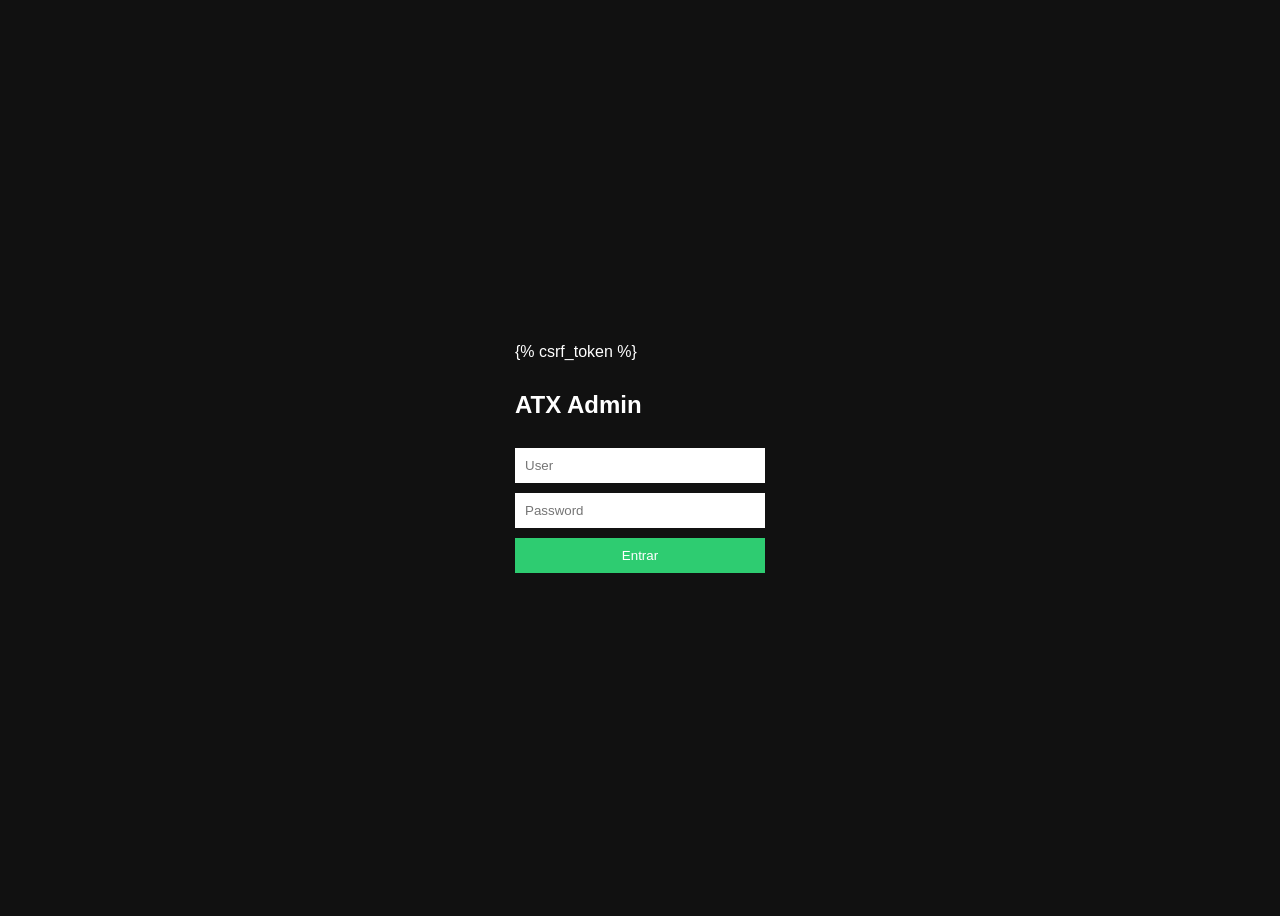
<file: backend/bookings/templates/admin_login.html>
<!DOCTYPE html>

<html>

<head>

    <link rel="icon" type="image/png" href="/favicon_black.png">

    <title>Login Admin</title>

    <style>

        body {
            font-family: Arial;
            display: flex;
            justify-content: center;
            align-items: center;
            height: 100vh;
            background: #111;
            color: white;
        }

        form {
            display: flex;
            flex-direction: column;
            gap: 10px;
            width: 250px;
        }

        input {
            padding: 10px;
            border: none;
        }

        button {
            padding: 10px;
            background: #2ecc71;
            border: none;
            color: white;
            cursor: pointer;
        }

        button:hover{
            background-color: mediumseagreen;
        }

    </style>

</head>

<body>

<form method="POST">

    {% csrf_token %}

    <h2>ATX Admin</h2>

    <input name="username" placeholder="User">

    <input name="password" type="password" placeholder="Password">

    <button>Entrar</button>

</form>

</body>

</html>
</file>
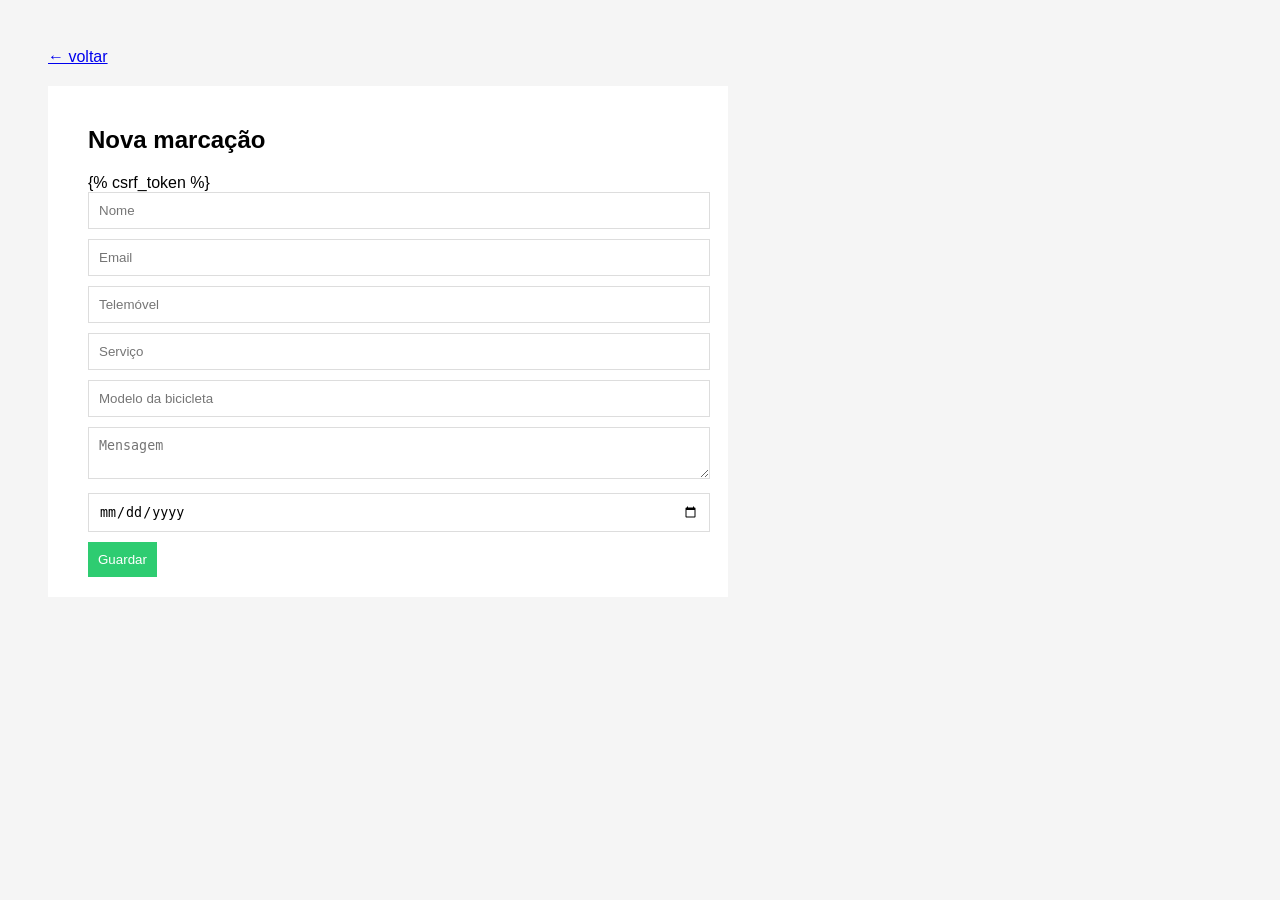
<file: backend/bookings/templates/nova_marcacao.html>
<!DOCTYPE html>

<html>

<head>

    <title>Nova marcação</title>

    <link rel="icon" href="/favicon_black.png">

    <style>

        body {
            font-family: Arial;
            background: #f5f5f5;
            padding: 40px;
        }

        .card {
            margin-top: 20px;
            background: white;
            padding: 20px 40px;
            align-items: center;
            max-width: 600px;

        }

        input, textarea {
            width: 100%;
            padding: 10px;
            margin-bottom: 10px;
            border: 1px solid #ddd;
        }

        button {
            background: #2ecc71;
            color: white;
            border: none;
            padding: 10px;
            cursor: pointer;
        }

        button:hover{
            background-color: mediumseagreen;
        }

    </style>

</head>

<body>

<a href="/painel">← voltar</a>

<div class="card">

    <h2>Nova marcação</h2>

    <form method="POST">

        {% csrf_token %}

        <input name="nome" placeholder="Nome">

        <input name="email" placeholder="Email">

        <input name="telefone" placeholder="Telemóvel">

        <input name="servico" placeholder="Serviço">

        <input name="modelo_bike" placeholder="Modelo da bicicleta">

        <textarea name="mensagem" placeholder="Mensagem"></textarea>

        <input type="date" name="data" id="data" placeholder="Data preferencial">

        <button>

            Guardar

        </button>

    </form>

</div>

</body>

</html>
</file>
<file: css/style.css>
/* ============================= */
/* RESET GLOBAL */
/* ============================= */

*,
*::before,
*::after {
    margin: 0;
    padding: 0;
    box-sizing: border-box;
}

html {
    -webkit-text-size-adjust: 100%;
}

body {

    margin: 0;

    -webkit-font-smoothing: antialiased;
    -moz-osx-font-smoothing: grayscale;

}

/* remove estilos automáticos */
button,
input,
textarea,
select {

    font: inherit;

    border: none;
    outline: none;

    background: none;

    color: inherit;

}

/* remove estilo automático dos links */

a {

    color: inherit;
    text-decoration: none;

}

/* imagens nunca rebentam layout */

img {

    max-width: 100%;
    height: auto;

}

/* remove highlight azul Android */

* {
    -webkit-tap-highlight-color: transparent;
}

/* remove aparência específica do sistema */

button,
input,
select {

    appearance: none;
    -webkit-appearance: none;
    -moz-appearance: none;

}

* {
    margin: 0;
    padding: 0;
    box-sizing: border-box;
}

html {
    scroll-behavior: smooth;
    scroll-padding-top: 80px;
}

html, body {
    overflow-x: hidden;
}

body {
    font-family: 'Poppins', sans-serif;
    background: #0a0a0a;
    color: white;
    line-height: 1.6;
    padding-top: 80px;
    min-height: 100vh;
    display: flex;
    flex-direction: column;
}

footer {
    margin-top: auto;
}


/* ============================= */
/* NAVBAR */
/* ============================= */

.navbar {
    display: flex;
    justify-content: space-between;
    align-items: center;
    padding: 20px 40px;
    background: #000;

    position: fixed;
    top: 0;
    left: 0;
    width: 100%;

    z-index: 1000;

    transition: transform 0.3s ease;
}

.navbar.hide {
    transform: translateY(-100%);
}

.logo img {
    height: 45px;
}

.nav-links {
    list-style: none;
    display: flex;
    gap: 30px;
}

.nav-links a {
    text-decoration: none;
    color: white;
    font-weight: 500;
    transition: 0.3s;
}

.nav-links a:hover {
    color: #0077cc;
    border-bottom: 2px solid #0077cc;
}

.nav-link.active {
    color: #0077cc;
}

.nav-link.active {
    color: #0077cc;
    border-bottom: 2px solid #0077cc;
    padding-bottom: 4px;
}

.hamburger {

    display: none;
    flex-direction: column;
    cursor: pointer;
    gap: 6px;

}

.hamburger span {

    width: 25px;
    height: 3px;
    background: white !important;
    display: block;

}


/* ============================= */
/* HERO */
/* ============================= */

.hero {
    height: 90vh;
    display: flex;
    flex-direction: column;
    justify-content: center;
    align-items: center;
    text-align: center;
    position: relative;
    padding: 0 20px;

    background: radial-gradient(circle at left, rgba(0, 119, 204, 0.35), transparent 50%),
    radial-gradient(circle at right, rgba(0, 119, 204, 0.35), transparent 50%),
    #000;

}

.hero a {
    position: relative;
    z-index: 2;
}

.hero-logo {
    width: clamp(260px, 40vw, 550px);
    margin-bottom: 30px;
}

.hero h1 {
    font-size: clamp(18px, 2.5vw, 30px);
    margin-bottom: 10px;
}

.hero p {
    color: #ccc;
    margin-bottom: 25px;
}

.hero-divider {
    width: 200px;
    height: 3px;
    background: #0077cc;
    margin: 15px auto 25px auto;
    border-radius: 3px;
}

.hero::after {
    content: "";
    position: absolute;
    bottom: 0;
    left: 0;

    width: 100%;
    height: 220px;

    background: linear-gradient(to bottom, rgba(0, 0, 0, 0) 0%, rgba(0, 0, 0, 0.2) 30%, rgba(0, 0, 0, 0.5) 70%, rgba(0, 0, 0, 0.8) 100%);
    pointer-events: none;
}

.btn-primary {

    display: inline-block;
    padding: 14px 32px;

    background: linear-gradient(180deg, #1f7fd0, #1667a8);
    color: white !important;

    border-radius: 10px;
    text-decoration: none;

    transition: all 0.25s ease;

}

.btn-primary:hover {

    transform: translateY(-3px);
    box-shadow: 0 10px 25px rgba(0, 119, 204, 0.35);

}

.btn-primary:disabled {
    background: #555;
    cursor: not-allowed;
    opacity: 0.7;
}

/* ============================= */
/* MARCAS */
/* ============================= */

.hero-marcas {
    background: #000;
}

.container-marcas {
    display: flex;
    justify-content: space-evenly;
    align-items: center;
}

.container-marcas img {
    width: 33%;
    max-width: 200px;
    opacity: 0.9;
    transition: 0.3s;
}

.container-marcas img:hover {
    opacity: 1;
    transform: scale(1.05);
}


/* ============================= */
/* BOTÕES */
/* ============================= */

.btn-primary {

    display: inline-block;

    width: fit-content;

    padding: 12px 28px;

    background: #0077cc;
    color: white;

    border: none;
    border-radius: 6px;

    font-weight: 500;
    font-size: 16px;

    cursor: pointer;

    transition: 0.25s;
}

.btn-primary:hover {
    background: #005fa3;
}


/* ============================= */
/* SHIMANO SERVICE CENTER */
/* ============================= */

.shimano-oficina {
    padding: 120px 40px;
    background: linear-gradient(to bottom, #000000 0%, #000000 30%, #002a4d 70%, #002a4d 100%);
}

.shimano-container {
    max-width: 1100px;
    margin: auto;
    display: flex;
    align-items: center;
    justify-content: space-between;
    gap: 80px;
}

.shimano-texto {
    flex: 1;
    max-width: 550px;
}

.shimano-texto h2 {
    font-size: 32px;
    margin-bottom: 20px;
}

.shimano-texto p {
    color: #ccc;
    line-height: 1.6;
}

.shimano-logo img {
    width: 200px;
    border-radius: 10px;
}

.shimano-pontos {
    display: flex;
    flex-direction: column;
    gap: 18px;
    margin-top: 40px;
}

.ponto {
    display: grid;
    grid-template-columns: 30px 1fr;
    align-items: center;
    gap: 14px;

    max-width: 500px;
    margin: 0 auto;
    text-align: left;
}

.ponto i {
    font-size: 22px;
    color: #0077cc;
}


/* ============================= */
/* evento XTR */
/* ============================= */

.evento-xtr {
    padding: 90px 40px;
    background: linear-gradient(to bottom, #002a4d, #001f36);
    text-align: center;
    position: relative;
}

.evento-container {
    max-width: 1100px;
    margin: auto;
    position: relative;
    z-index: 2;
}

.evento-xtr h2 {
    font-size: 34px;
    margin-bottom: 20px;
}

.evento-xtr p {
    color: #ccc;
    max-width: 700px;
    margin: auto;
    margin-bottom: 60px;
}

.evento-galeria {
    display: grid;
    grid-template-columns:2fr 1fr 1fr;
    grid-template-rows:200px 200px;
    gap: 20px;
    margin-bottom: 20px;
}

.evento-galeria img {
    width: 100%;
    height: 100%;
    object-fit: cover;
    border-radius: 10px;
    transition: transform 0.4s ease, opacity 0.4s ease;
}

.evento-galeria img:hover {
    opacity: 0.9;
    transform: scale(1.05);
}

.evento-galeria img:first-child {
    grid-row: 1 / span 2;
}

.evento-botao {
    display: inline-block;
    margin-top: 50px;
}

.evento-xtr::after {
    content: "";
    position: absolute;
    bottom: 0;
    left: 0;

    width: 100%;
    height: 180px;

    pointer-events: none;

    background: linear-gradient(
            to bottom,
            rgba(0, 0, 0, 0) 0%,
            rgba(0, 0, 0, 0.4) 50%,
            rgba(0, 0, 0, 1) 100%
    );
}

/* ============================= */
/* PROJETOS */
/* ============================= */

.projetos {
    padding: 90px 40px;
    background: #000;
    text-align: center;
}

.projetos h2 {
    font-size: 34px;
    margin-bottom: 60px;
}

.projetos-galeria {
    display: grid;
    grid-template-columns:repeat(4, 1fr);
    gap: 20px;

    max-width: 1100px;
    margin: auto;
    margin-bottom: 50px;
}

.projetos-galeria img {
    width: 100%;
    aspect-ratio: 4/5;
    object-fit: cover;
    border-radius: 10px;

    transition: transform 0.4s ease, filter 0.4s ease;
}

.projetos-galeria img:hover {
    transform: scale(1.05);
    filter: brightness(0.9);
}


/* ============================= */
/* CONTACTOS FINAL */
/* ============================= */

.contactos-final {
    padding: 90px 40px;
    display: flex;
    align-items: center;
    justify-content: center;
    scroll-margin-top: 100px;
    text-align: center;

    background: radial-gradient(circle at center,
    rgba(0, 119, 204, 0.35),
    transparent 70%),
    #000;

}

.contactos-wrapper {
    max-width: 520px;
    width: 100%;
}

/* TÍTULO */

.contactos-final h2 {
    font-size: 34px;
    margin-bottom: 80px;
}

/* HORÁRIO */
.horario {
    margin-bottom: 40px;
}

.horario h3 {
    font-size: 22px;
    margin-bottom: 20px;
}

.horario p {
    font-size: 17px;
    color: #ccc;
    margin-bottom: 8px;
}

.horario .dias {
    margin-top: 20px;
    font-weight: 500;
    color: white;
}

.btn-contactos {
    margin-top: 15px;
    margin-bottom: 15px;

}

/* CONTACTOS */


.contactos-info {
    margin-top: 35px;
    margin-bottom: 50px;
}

.contactos-info h3 {
    margin-bottom: 25px;
}

.contacto-item {
    display: flex;
    justify-content: center;
    align-items: center;
    gap: 14px;
    font-size: 20px;
    margin-bottom: 12px;
}

.contacto-item i {
    font-size: 22px;
}

/* REDES */

.contactos-links {
    display: flex;
    justify-content: center;
    gap: 90px;
    margin-bottom: 80px;
}

.contactos-links a {
    display: flex;
    flex-direction: column;
    align-items: center;
    text-decoration: none;
    color: white;
    transition: 0.3s;
}

.contactos-links i {
    font-size: 46px;
    margin-bottom: 12px;
}

.contactos-links span {
    font-size: 16px;
}

.contactos-links a:hover {
    transform: translateY(-6px);
    color: #0077cc;
}


/* ============================= */
/* FOOTER */
/* ============================= */

footer {
    padding: 30px;
    background: #000;
    text-align: center;
    color: #777;
}

/* ============================= */
/* FADE IN SCROLL */
/* ============================= */

.fade-in {

    opacity: 0;
    transform: translateY(40px);
    transition: opacity 0.8s ease, transform 0.8s ease;
}

.fade-in.visible {
    opacity: 1;
    transform: translateY(0);
}

/* ============================= */
/* VISUAL DE SELEÇAO DE TEXTO */
/* ============================= */

::selection {
    background: #0077cc;
    color: white;
}

/* ============================= */
/* SERVIÇOS */
/* ============================= */

#servicos {
    background: linear-gradient(to right, rgba(0, 119, 204, 0.35), transparent 300px),
    linear-gradient(to left, rgba(0, 119, 204, 0.35), transparent 300px),
    #000;
}


.services-section {
    padding: 100px 40px;
    max-width: 900px;
    margin: auto;

}

.services-title {
    font-size: 42px;
    margin-bottom: 10px;
}

.services-intro {
    font-size: 18px;
    color: #666;
    margin-bottom: 0;
    line-height: 1.6;
}

.services-category {
    font-size: 28px;
    margin-top: 70px;
    margin-bottom: 30px;
    font-weight: 600;
}

/* BLOCO DE SERVIÇO */

.service {
    padding: 22px 25px;
    border-bottom: 1px solid #e5e5e5;
    transition: all 0.25s ease;
}

/* HOVER MODERNO */

.service:hover {
    transform: scale(1.05);
    transition: 0.3s;

}

/* muda cor do título */
.service:hover h3 {
    color: #0077cc;
}

/* muda cor do preço */
.service:hover .price {
    color: #0077cc;
}

/* transição suave */
.service h3,
.service .price {
    transition: color 0.3s ease;
}


/* HEADER */

.service-header {
    display: flex;
    justify-content: space-between;
    align-items: center;
}

.service h3 {
    font-size: 20px;
    margin: 0;
    color: #f7f7f7;
    transition: color 0.3s ease;

}


.price {
    font-weight: 600;
    font-size: 20px;
    color: #f7f7f7;
}

/* DESCRIÇÃO */

.service-desc {
    font-size: 15px;
    color: #666;
    margin-top: 8px;
    line-height: 1.5;
    max-width: 700px;
}

.services-cta-top {
    margin-top: 30px;
}

.reserva-trigger {
    background: #0077cc;
    color: white;
    padding: 12px 28px;
    border-radius: 6px;
    text-decoration: none;
    font-weight: 500;
    transition: 0.3s;
    margin-top: 30px;
    margin-bottom: 30px;
}

.reserva-trigger:hover {
    background: #005fa3;
}

.floating-reserva {
    position: fixed;
    bottom: 30px;
    right: 30px;

    background: #0077cc;
    color: white;

    padding: 14px 22px;
    border-radius: 30px;

    font-weight: 500;
    text-decoration: none;

    box-shadow: 0 6px 20px rgba(0, 0, 0, 0.3);

    transition: 0.3s;

    opacity: 0;
    pointer-events: none;
}

.floating-reserva.show {
    opacity: 1;
    pointer-events: auto;
}


.services-final-cta {
    text-align: center;
    margin-top: 80px;
    margin-bottom: 100px;
    max-width: 700px;
    margin-left: auto;
    margin-right: auto;
}

/* ============================= */
/* RESERVAS */
/* ============================= */

.reserva-section {
    padding: 120px 20px;
}

.reserva-container {
    max-width: 650px;
    margin: auto;
}

.reserva-container h1 {
    font-size: 42px;
    margin-bottom: 10px;
}

.reserva-intro {
    color: #aaa;
    margin-bottom: 40px;
}

input[type="date"]::-webkit-calendar-picker-indicator {
    filter: invert(1);
    opacity: 0.8;
}

input[type="date"]::-webkit-calendar-picker-indicator:hover {
    opacity: 1;
}


/* STEPS */

.reserva-steps {
    display: flex;
    justify-content: space-between;
    margin-bottom: 40px;
}

.step {
    display: flex;
    align-items: center;
    gap: 10px;
    color: #777;
    font-size: 14px;
}

.step span {
    width: 28px;
    height: 28px;
    border-radius: 50%;
    border: 1px solid #444;
    display: flex;
    align-items: center;
    justify-content: center;
}

.step.active span {
    background: #0077cc;
    border: none;
    color: white;
}

.step.active {
    color: white;
}


/* FORMULÁRIO */

.reserva-form {
    display: flex;
    flex-direction: column;
    gap: 28px;
}

.form-group {
    display: flex;
    flex-direction: column;
    gap: 8px;
}

.form-group select {

    background: #111;
    color: white;

    border: 1px solid #333;
    border-radius: 6px;

    padding: 12px;
    padding-right: 40px;

    appearance: none;
    -webkit-appearance: none;
    -moz-appearance: none;

    cursor: pointer;

    background-image: url("data:image/svg+xml,%3Csvg xmlns='http://www.w3.org/2000/svg' fill='white' viewBox='0 0 16 16'%3E%3Cpath d='M2 5l6 6 6-6'/%3E%3C/svg%3E");

    background-repeat: no-repeat;
    background-position: right 14px center;
    background-size: 12px;
}


.form-group input,
.form-group textarea {

    background: #111;
    color: #fff;

    border: 1px solid #333;
    border-radius: 6px;

    padding: 12px;

    font-family: 'Poppins', sans-serif;

}

.form-group input:focus,
.form-group select:focus,
.form-group textarea:focus {

    outline: none;

    border-color: #0077cc;

    box-shadow: 0 0 0 1px #0077cc;

}

/* BOTÕES */

.form-buttons {
    display: flex;
    gap: 16px;
    margin-top: 10px;
}

.form-step button {
    margin-top: 10px;
}


.btn-reserva-submit {

    padding: 14px 24px;
    background: #0077cc;
    border: none;

    color: white;
    font-weight: 500;
    border-radius: 6px;

    cursor: pointer;
    transition: 0.3s;
}

.btn-reserva-submit:hover {
    background: #005fa3;
}


.btn-cancelar {

    padding: 14px 24px;
    background: #222;
    border: 1px solid #444;

    color: #aaa;
    border-radius: 6px;

    cursor: pointer;
}

.btn-cancelar:hover {
    background: #333;
}


/* BOTÃO VOLTAR */

.btn-voltar {
    background: none;
    border: none;
    color: #0077cc;
    margin-bottom: 30px;
    cursor: pointer;
}

.form-step {
    display: none;
}

.form-step.active {
    display: block;
}

.resumo {
    background: #111;
    border: 1px solid #333;
    padding: 24px;
    border-radius: 8px;
    margin-top: 10px;
}

.resumo p {
    margin-bottom: 14px;
}

.form-step h3 {
    margin-bottom: 18px;
}


.reserva-steps {
    display: flex;
    gap: 30px;
    margin-bottom: 40px;
}

.step {
    opacity: 0.4;
    transition: 0.3s;
}

.step.active {
    opacity: 1;
}

.step.done span {
    background: #0077cc;
    border: none;
    color: white;
}

.step.done {
    opacity: 1;
}


/* ============================= */
/* CONFIRMAÇÃO */
/* ============================= */

.confirmacao-section {
    padding: 180px 20px;
    text-align: center;
}

.confirmacao-container {
    max-width: 600px;
    margin: auto;
}

.confirmacao-container h1 {
    font-size: 42px;
    margin-bottom: 20px;
}

.confirmacao-mensagem {
    font-size: 18px;
    margin-bottom: 10px;
}

.confirmacao-info {
    color: #aaa;
    margin-bottom: 40px;
    line-height: 1.6;
}

.confirmacao-check {
    width: 70px;
    height: 70px;
    margin: 0 auto 30px auto;
}

.checkmark {
    width: 70px;
    height: 70px;
}

.checkmark-check {

    stroke-dasharray: 48;
    stroke-dashoffset: 48;

    animation: drawCheck 0.6s ease forwards;
    animation-delay: 0.2s;

}

@keyframes drawCheck {

    to {
        stroke-dashoffset: 0;
    }

}

/* ============================= */
/* MARCAS */
/* ============================= */


/* SECTION */

.brands-section {

    padding: 100px 40px;
    max-width: 1200px;
    width: 100%;
    text-align: center;
    margin-left: auto;
    margin-right: auto;

    background: radial-gradient(
            circle at center,
            rgba(0, 140, 255, 0.12) 2%,
            rgba(0, 0, 0, 0) 65%
    );

}


/* TITLE */

.brands-title {

    font-size: 32px;
    margin-bottom: 80px;
    letter-spacing: 1px;

}

/* GRID */

.brands-grid {

    display: grid;
    grid-template-columns: repeat(4, 1fr);
    gap: 60px;
    align-items: center;
    justify-items: center;
    max-width: 1200px;
    margin: auto;

}

/* LOGOS */

.brands-grid img {

    max-width: 140px;
    width: 100%;

    filter: grayscale(100%);
    opacity: 0.65;

    transition: all 0.35s ease;

}

/* HOVER */

.brands-grid img:hover {

    filter: grayscale(0%);
    opacity: 1;

    transform: scale(1.15);

    filter: drop-shadow(0 0 10px rgba(0, 140, 255, 0.6));

}

/* ============================= */
/* CONTACTOS */
/* ============================= */

.contact-section {

    padding: 100px 40px;
    max-width: 1400px;
    margin: auto;

}

.contact-title {

    text-align: center;
    margin-bottom: 60px;

}

.contact-container {

    display: grid;
    grid-template-columns: 1fr 2fr;
    gap: 120px;

    align-items: center;

}

/* INFO LOJA */

.contact-info {

    max-width: 420px;

}

/* Nome da loja */

.contact-info h2 {

    font-size: 28px;
    margin-bottom: 25px;
    transition: 0.3s;

}

.contact-info h2:hover {
    filter: grayscale(0%);
    opacity: 1;

    transform: scale(1.05);

    filter: drop-shadow(0 0 10px rgba(0, 140, 255, 0.6));
}

/* BLOCO (Morada / Telefone / Email / Horário) */

.contact-block {

    margin-bottom: 35px;
    transition: 0.3s;

}

.contact-block:hover {
    filter: grayscale(0%);
    opacity: 1;

    transform: scale(1.05);

    filter: drop-shadow(0 0 10px rgba(0, 140, 255, 0.6));
}


/* Informação */

.contact-block p {

    margin: 0;
    color: #cfcfcf;
    line-height: 1.6;

}

/* MAPA */

.map-container {

    width: 100%;
    height: 450px;

    border-radius: 12px;
    overflow: hidden;

}

.map-container iframe {

    width: 100%;
    height: 100%;
    border: none;

}

/* BOTÃO GOOGLE MAPS */

.maps-button {

    display: inline-block;
    margin-top: 20px;

    padding: 12px 26px;

    background: #0a84ff;
    color: white;

    border-radius: 8px;
    text-decoration: none;

    font-weight: 500;

    transition: 0.3s;

}

/* ============================= */
/* GALERIA */
/* ============================= */

#galeria {
    padding: 120px 40px;
    max-width: 1400px;
    margin: auto;
}

.titulo {
    text-align: center;
    font-size: 40px;
    margin-bottom: 80px;
}

.categoria {
    font-size: 24px;
    margin: 60px 0 30px 0;
}

.categoria, h2 {
    margin-top: 40px;
    margin-bottom: 20px;
}

.gal-divider {
    width: 200px;
    height: 3px;

    background: linear-gradient(
            90deg,
            transparent,
            #0077cc,
            transparent
    );

    margin: 20px auto 35px auto;
}

/* MASONRY */

.grid-galeria {
    column-count: 4;
    column-gap: 20px;
}


/* IMAGENS */

.grid-galeria img {

    width: 100%;
    margin-bottom: 20px;
    border-radius: 12px;

    break-inside: avoid;

    cursor: pointer;

    opacity: 0;
    transform: translateY(20px);

    transition: transform .35s ease,
    box-shadow .35s ease,
    opacity .6s ease;
}

.grid-galeria img.show {
    opacity: 1;
    transform: translateY(0);
}

.grid-galeria img:hover {
    transform: scale(1.03);
    box-shadow: 0 15px 40px rgba(0, 0, 0, 0.15);
}

#lightbox {
    position: fixed;
    inset: 0;
    background: rgba(0, 0, 0, 0.92);

    display: none;
    align-items: center;
    justify-content: center;

    z-index: 999;
}

#lightbox img {
    max-width: 90%;
    max-height: 90%;
    border-radius: 8px;
}

#close-lightbox {
    position: absolute;
    top: 25px;
    right: 40px;
    font-size: 40px;
    color: white;
    cursor: pointer;
}

/* setas */

.nav {
    position: absolute;
    top: 50%;
    transform: translateY(-50%);
    font-size: 50px;
    color: white;
    cursor: pointer;
    padding: 10px;
    user-select: none;
}

.prev {
    left: 30px;
}

.next {
    right: 30px;
}

.nav:hover {
    opacity: 0.7;
}


/* ============================= */
/* RESPONSIVO GLOBAL */
/* ============================= */

/* TABLET */
@media (max-width: 1100px) {

    .grid-galeria {
        column-count: 3;
    }

    .projetos-galeria {
        grid-template-columns: repeat(4, 1fr);
    }

    .maps-button {
        white-space: nowrap;
    }
}

@media (min-width: 769px) {

    .shimano-pontos {
        align-items: flex-start;
    }

    .ponto {
        margin: 0;
        max-width: none;
    }

}


/* MOBILE */
@media (max-width: 768px) {

    /* ESPAÇAMENTO GLOBAL */
    section {
        padding: 70px 20px;
    }

    /* NAVBAR */
    .navbar {
        padding: 15px 20px;
    }

    .nav-links {
        position: fixed;
        top: 80px;
        left: 0;
        width: 100%;
        background: #000;

        flex-direction: column;
        align-items: center;
        gap: 35px;
        padding: 40px 0;

        transform: translateY(-20px);
        opacity: 0;
        pointer-events: none;

        transition: all 0.35s ease;
        z-index: 999;
    }

    .nav-links.active {
        transform: translateY(0);
        opacity: 1;
        pointer-events: auto;
    }

    .hamburger {
        display: flex;
    }


    /* HERO */
    .hero {
        min-height: 90svh;
        padding: 0 20px;
    }

    .hero-logo {
        width: clamp(220px, 60vw, 400px);
    }

    .hero h1 {
        font-size: 22px;
    }


    /* MARCAS */
    .container-marcas {
        flex-direction: column;
        gap: 30px;
    }

    .container-marcas img {
        width: 60%;
        max-width: 180px;
    }

    .hero-marcas {
        padding: 80px 20px;
    }

    .hero-marcas img {
        margin: 40px;
    }

    .brands-grid img {
        max-width: 110px;
    }

    .brands-grid {
        grid-template-columns: repeat(2, 1fr);
        gap: 45px;
    }


    /* SHIMANO */
    .shimano-container {
        flex-direction: column;
        text-align: center;
        gap: 40px;
    }

    .shimano-texto {
        max-width: 100%;
    }

    .shimano-logo img {
        width: 100%;
        max-width: 200px;
        margin-top: 20px;
    }

    .shimano-pontos {
        align-items: center;
    }


    /* EVENTO */
    .evento-galeria {
        grid-template-columns:1fr;
        grid-template-rows:auto;
    }

    .evento-galeria img {
        height: 220px;
    }

    .evento-galeria img:first-child {
        grid-row: auto;
    }


    /* PROJETOS */
    .projetos-galeria {
        grid-template-columns:1fr;
    }


    /* SERVIÇOS */
    .services-section {
        padding: 80px 20px;
    }

    .services-title {
        font-size: 32px;
    }

    .services-category {
        font-size: 24px;
    }

    .service-header {
        display: flex;
        justify-content: space-between;
        align-items: center;
        gap: 10px;
    }

    .price {
        font-size: 18px;
    }


    /* CONTACTOS */
    .contact-container {
        grid-template-columns:1fr;
        gap: 40px;
    }

    .contact-info {
        max-width: 100%;
        text-align: center;
    }

    .map-container {
        height: 300px;
    }


    /* GALERIA */
    .grid-galeria {
        column-count: 2;
    }


    /* LIGHTBOX */
    .nav {
        top: auto;
        bottom: 25px;
        transform: none;
        font-size: 40px;
    }

    .prev {
        left: 30%;
    }

    .next {
        right: 30%;
    }

}


/* MOBILE PEQUENO */
@media (max-width: 500px) {

    .grid-galeria {
        column-count: 1;
    }

    .projetos-galeria {
        grid-template-columns:1fr;
    }

    .hero h1 {
        font-size: 20px;
    }

    .reserva-steps {
        flex-wrap: wrap;
        justify-content: center;
        gap: 15px;
    }

    .brands-grid img {
        max-width: 100px;
    }

    .brands-grid {
        gap: 30px;
        grid-template-columns: repeat(2, 1fr);
    }

}

@media (max-width: 480px) {

    .ponto {
        margin: 0;
        max-width: none;
        text-align: left;
    }

    .shimano-pontos {
        align-items: flex-start;
    }

}

/* ============================= */
/* COOKIES */
/* ============================= */

.cookie-banner {

    position: fixed;
    bottom: 20px;
    left: 50%;
    transform: translateX(-50%);

    width: calc(100% - 30px);
    max-width: 520px;

    z-index: 2000;

}

.cookie-card {

    background: #111;
    border: 1px solid #333;

    padding: 18px;

    border-radius: 10px;

    box-shadow: 0 15px 40px rgba(0, 0, 0, 0.35);

}

.cookie-text {

    font-size: 14px;
    color: #ccc;

    margin-bottom: 14px;
    line-height: 1.5;

}

.cookie-actions {

    display: flex;
    gap: 8px;
    flex-wrap: wrap;

}

.cookie-btn-primary {

    background: #0077cc;

    color: white;

    padding: 8px 14px;

    border-radius: 6px;

    font-size: 13px;

    cursor: pointer;

}

.cookie-btn-outline {

    border: 1px solid #444;

    padding: 8px 14px;

    border-radius: 6px;

    font-size: 13px;

    cursor: pointer;

}

.cookie-btn-outline:hover {

    border-color: #0077cc;

}

@media (max-width: 600px) {

    .cookie-actions {

        flex-direction: column;

    }

    .cookie-btn-primary,
    .cookie-btn-outline {

        width: 100%;

    }

}
</file>
